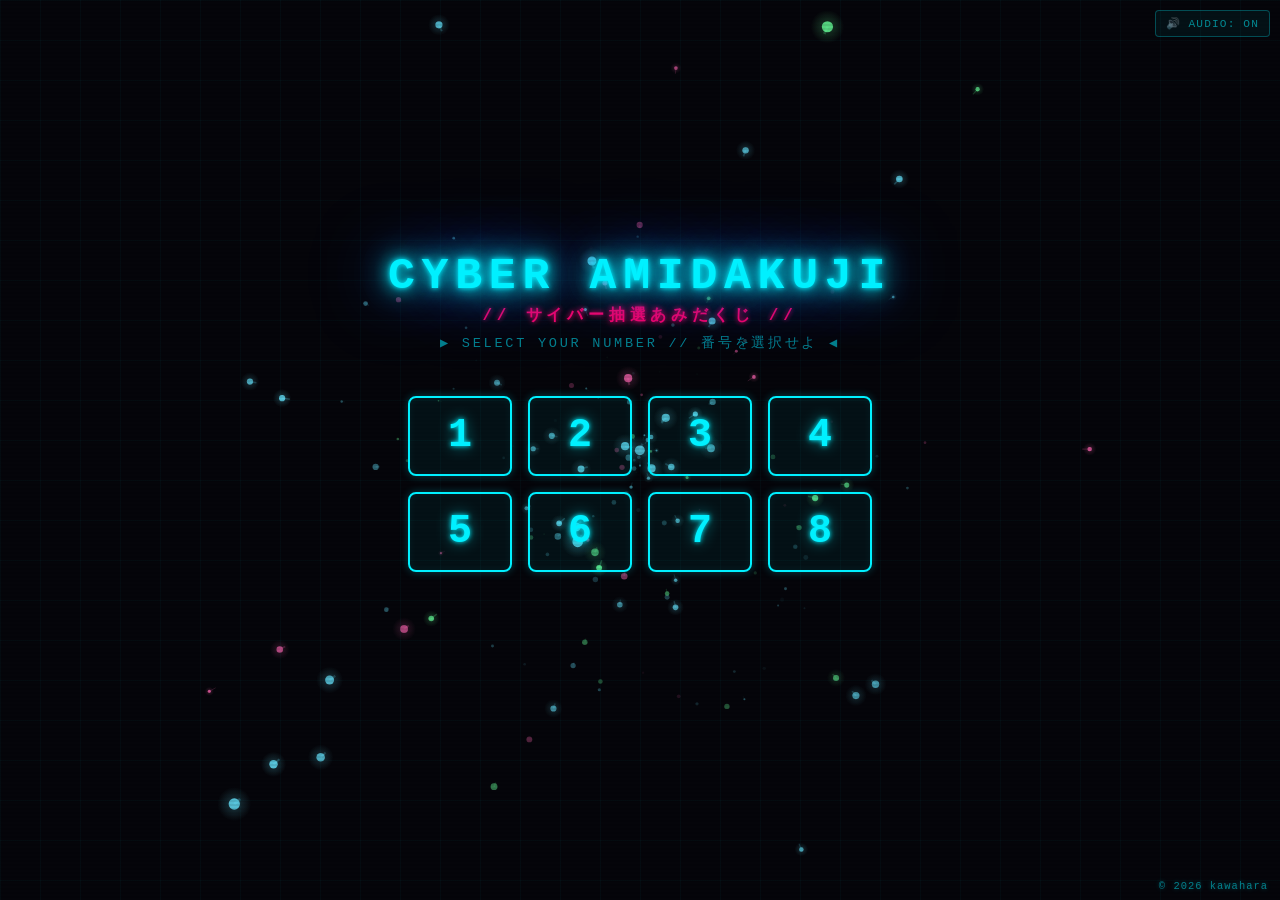
<file: Draw lots/index.html>
<!DOCTYPE html>
<html lang="ja">
<head>
    <meta charset="UTF-8">
    <meta name="viewport" content="width=device-width, initial-scale=1.0, maximum-scale=1.0, user-scalable=no">
    <title>CYBER AMIDAKUJI // サイバー抽選あみだくじ</title>
    <meta name="description" content="サイバーパンク・一斉抽選あみだくじ - 8人で掃除場所を決めるネオンハッキング体験">
    <style>
        /* ===== RESET & BASE ===== */
        *, *::before, *::after {
            margin: 0;
            padding: 0;
            box-sizing: border-box;
        }
        html, body {
            width: 100%;
            height: 100%;
            overflow: hidden;
            background: #05050a;
            color: #e0e0e0;
            font-family: 'Consolas', 'Monaco', 'Courier New', 'SF Mono', monospace;
            touch-action: manipulation;
            -webkit-user-select: none;
            user-select: none;
            -webkit-tap-highlight-color: transparent;
        }

        /* ===== CANVAS LAYERS ===== */
        #particleCanvas {
            position: fixed;
            top: 0; left: 0;
            width: 100%; height: 100%;
            z-index: 0;
        }
        #amidaCanvas {
            position: fixed;
            top: 0; left: 0;
            width: 100%; height: 100%;
            z-index: 5;
            display: none;
        }

        /* ===== SCANLINES OVERLAY ===== */
        .scanlines {
            position: fixed;
            top: 0; left: 0;
            width: 100%; height: 100%;
            z-index: 1;
            pointer-events: none;
            background: repeating-linear-gradient(
                0deg,
                transparent,
                transparent 2px,
                rgba(0, 0, 0, 0.08) 2px,
                rgba(0, 0, 0, 0.08) 4px
            );
        }

        /* ===== GRID OVERLAY ===== */
        .grid-overlay {
            position: fixed;
            top: 0; left: 0;
            width: 100%; height: 100%;
            z-index: 0;
            pointer-events: none;
            background-image:
                linear-gradient(rgba(0, 240, 255, 0.03) 1px, transparent 1px),
                linear-gradient(90deg, rgba(0, 240, 255, 0.03) 1px, transparent 1px);
            background-size: 40px 40px;
        }

        /* ===== MAIN APP ===== */
        #app {
            position: relative;
            z-index: 10;
            width: 100%;
            height: 100%;
            display: flex;
            flex-direction: column;
            align-items: center;
            justify-content: center;
        }

        /* ===== NEON TEXT UTILITIES ===== */
        .neon-cyan {
            color: #00f0ff;
            text-shadow:
                0 0 5px #00f0ff,
                0 0 10px #00f0ff,
                0 0 20px #00f0ff,
                0 0 40px #0088ff;
        }
        .neon-pink {
            color: #ff0066;
            text-shadow:
                0 0 5px #ff0066,
                0 0 10px #ff0066,
                0 0 20px #ff0066,
                0 0 40px #ff0044;
        }
        .neon-green {
            color: #00ff41;
            text-shadow:
                0 0 5px #00ff41,
                0 0 10px #00ff41,
                0 0 20px #00ff41,
                0 0 40px #00cc33;
        }

        /* ===== TITLE ===== */
        .cyber-title {
            text-align: center;
            margin-bottom: 8px;
            animation: titlePulse 3s ease-in-out infinite;
        }
        .cyber-title .main-title {
            display: block;
            font-size: clamp(1.4rem, 5vw, 2.8rem);
            font-weight: 900;
            letter-spacing: 0.15em;
            color: #00f0ff;
            text-shadow:
                0 0 5px #00f0ff,
                0 0 15px #00f0ff,
                0 0 30px #00f0ff,
                0 0 60px #0088ff,
                0 0 80px #0044cc;
            position: relative;
        }
        .cyber-title .subtitle {
            display: block;
            font-size: clamp(0.6rem, 2.5vw, 1rem);
            color: #ff0066;
            letter-spacing: 0.3em;
            margin-top: 4px;
            text-shadow:
                0 0 5px #ff0066,
                0 0 15px #ff006688;
        }
        @keyframes titlePulse {
            0%, 100% { opacity: 1; }
            50% { opacity: 0.85; }
        }

        /* ===== GLITCH EFFECT ===== */
        .glitch {
            position: relative;
            display: inline-block;
        }
        .glitch::before, .glitch::after {
            content: attr(data-text);
            position: absolute;
            top: 0; left: 0;
            width: 100%; height: 100%;
            opacity: 0;
        }
        .glitch::before {
            color: #ff0066;
            z-index: -1;
            animation: glitch1 3s infinite;
        }
        .glitch::after {
            color: #00f0ff;
            z-index: -2;
            animation: glitch2 3s infinite;
        }
        @keyframes glitch1 {
            0%, 92%, 100% { opacity: 0; transform: translate(0); }
            93% { opacity: 0.8; transform: translate(2px, -1px); }
            94% { opacity: 0; }
            96% { opacity: 0.6; transform: translate(-2px, 1px); }
            97% { opacity: 0; }
        }
        @keyframes glitch2 {
            0%, 90%, 100% { opacity: 0; transform: translate(0); }
            91% { opacity: 0.6; transform: translate(-2px, 1px); }
            92% { opacity: 0; }
            95% { opacity: 0.8; transform: translate(2px, -2px); }
            96% { opacity: 0; }
        }

        /* ===== INSTRUCTION TEXT ===== */
        .instruction {
            font-size: clamp(0.55rem, 2.2vw, 0.85rem);
            color: #00f0ff88;
            letter-spacing: 0.2em;
            margin-bottom: 16px;
            text-align: center;
            animation: blink 2s ease-in-out infinite;
        }
        @keyframes blink {
            0%, 100% { opacity: 1; }
            50% { opacity: 0.4; }
        }

        /* ===== LOCK COUNTER ===== */
        .lock-counter {
            font-size: clamp(0.6rem, 2vw, 0.8rem);
            color: #ff006688;
            letter-spacing: 0.15em;
            margin-bottom: 12px;
            text-align: center;
            min-height: 1.2em;
        }
        .lock-counter .count {
            color: #ff0066;
            text-shadow: 0 0 8px #ff0066;
            font-weight: bold;
        }

        /* ===== NUMBER GRID ===== */
        .number-grid {
            display: grid;
            grid-template-columns: repeat(2, 1fr);
            gap: 12px;
            padding: 0 20px;
            max-width: 360px;
            width: 100%;
        }
        @media (min-width: 600px) {
            .number-grid {
                grid-template-columns: repeat(4, 1fr);
                max-width: 560px;
                gap: 16px;
            }
        }

        /* ===== NUMBER BUTTONS ===== */
        .num-btn {
            position: relative;
            width: 100%;
            aspect-ratio: 1.3;
            border: 2px solid #00f0ff;
            background: rgba(0, 240, 255, 0.05);
            border-radius: 8px;
            cursor: pointer;
            display: flex;
            flex-direction: column;
            align-items: center;
            justify-content: center;
            font-family: inherit;
            font-size: clamp(1.8rem, 6vw, 2.5rem);
            font-weight: 900;
            color: #00f0ff;
            text-shadow:
                0 0 5px #00f0ff,
                0 0 15px #00f0ff88;
            box-shadow:
                0 0 8px #00f0ff44,
                inset 0 0 8px #00f0ff11;
            transition: all 0.3s ease;
            overflow: hidden;
        }
        .num-btn::before {
            content: '';
            position: absolute;
            top: -2px; left: -2px;
            right: -2px; bottom: -2px;
            border-radius: 10px;
            background: linear-gradient(45deg, #00f0ff22, transparent, #00f0ff22);
            z-index: -1;
            opacity: 0;
            transition: opacity 0.3s;
        }
        .num-btn:hover:not(.locked) {
            background: rgba(0, 240, 255, 0.12);
            box-shadow:
                0 0 15px #00f0ff66,
                inset 0 0 15px #00f0ff22;
            transform: scale(1.05);
        }
        .num-btn:hover:not(.locked)::before {
            opacity: 1;
        }
        .num-btn:active:not(.locked) {
            transform: scale(0.95);
        }

        /* Locked state */
        .num-btn.locked {
            border-color: #ff0066;
            background: rgba(255, 0, 102, 0.1);
            color: #ff0066;
            text-shadow:
                0 0 5px #ff0066,
                0 0 15px #ff006688;
            box-shadow:
                0 0 10px #ff006644,
                inset 0 0 10px #ff006622;
            cursor: default;
            animation: lockedPulse 2s ease-in-out infinite;
        }
        .num-btn.locked .btn-number {
            font-size: clamp(1rem, 3.5vw, 1.4rem);
        }
        .num-btn.locked .btn-lock {
            display: block;
        }
        .num-btn .btn-lock {
            display: none;
            font-size: clamp(0.5rem, 1.8vw, 0.65rem);
            letter-spacing: 0.2em;
            margin-top: 2px;
        }
        @keyframes lockedPulse {
            0%, 100% { box-shadow: 0 0 10px #ff006644, inset 0 0 10px #ff006622; }
            50% { box-shadow: 0 0 20px #ff006666, inset 0 0 20px #ff006633; }
        }

        /* Ripple effect */
        .ripple {
            position: absolute;
            border-radius: 50%;
            background: rgba(255, 0, 102, 0.4);
            transform: scale(0);
            animation: rippleAnim 0.6s ease-out;
            pointer-events: none;
        }
        @keyframes rippleAnim {
            to { transform: scale(4); opacity: 0; }
        }

        /* Shake animation */
        @keyframes shake {
            0%, 100% { transform: translateX(0); }
            20% { transform: translateX(-4px); }
            40% { transform: translateX(4px); }
            60% { transform: translateX(-3px); }
            80% { transform: translateX(3px); }
        }
        .shake {
            animation: shake 0.4s ease;
        }

        /* ===== EXECUTE BUTTON ===== */
        #executeContainer {
            margin-top: 20px;
            text-align: center;
            opacity: 0;
            transform: translateY(20px);
            transition: all 0.6s cubic-bezier(0.34, 1.56, 0.64, 1);
            pointer-events: none;
        }
        #executeContainer.visible {
            opacity: 1;
            transform: translateY(0);
            pointer-events: all;
        }
        #executeBtn {
            font-family: inherit;
            font-size: clamp(0.9rem, 3.5vw, 1.3rem);
            font-weight: 900;
            letter-spacing: 0.15em;
            padding: 14px 32px;
            border: 2px solid #ff0066;
            background: linear-gradient(135deg, rgba(255, 0, 102, 0.15), rgba(255, 0, 102, 0.05));
            color: #ff0066;
            border-radius: 8px;
            cursor: pointer;
            text-shadow:
                0 0 5px #ff0066,
                0 0 15px #ff006688;
            box-shadow:
                0 0 15px #ff006644,
                0 0 30px #ff006622,
                inset 0 0 15px #ff006611;
            animation: executePulse 1.5s ease-in-out infinite;
            transition: all 0.2s;
            position: relative;
            overflow: hidden;
        }
        #executeBtn::after {
            content: '';
            position: absolute;
            top: -50%; left: -50%;
            width: 200%; height: 200%;
            background: linear-gradient(
                45deg,
                transparent 30%,
                rgba(255, 0, 102, 0.1) 50%,
                transparent 70%
            );
            animation: shimmer 2s infinite;
        }
        @keyframes shimmer {
            0% { transform: translateX(-100%) rotate(45deg); }
            100% { transform: translateX(100%) rotate(45deg); }
        }
        @keyframes executePulse {
            0%, 100% {
                box-shadow:
                    0 0 15px #ff006644,
                    0 0 30px #ff006622,
                    inset 0 0 15px #ff006611;
            }
            50% {
                box-shadow:
                    0 0 25px #ff006688,
                    0 0 50px #ff006644,
                    inset 0 0 25px #ff006622;
            }
        }
        #executeBtn:active {
            transform: scale(0.95);
        }

        /* ===== RESULT PHASE ===== */
        #resultPhase {
            display: none;
            flex-direction: column;
            align-items: center;
            padding: 20px;
            width: 100%;
            max-width: 500px;
            max-height: 100vh;
            overflow-y: auto;
        }
        .result-title {
            font-size: clamp(1.2rem, 4vw, 2rem);
            font-weight: 900;
            letter-spacing: 0.2em;
            margin-bottom: 6px;
        }
        .result-subtitle {
            font-size: clamp(0.55rem, 2vw, 0.75rem);
            color: #ff006688;
            letter-spacing: 0.3em;
            margin-bottom: 20px;
        }

        /* Result Group */
        .result-group {
            width: 100%;
            margin-bottom: 16px;
            border: 1px solid;
            border-radius: 8px;
            padding: 12px 16px;
            opacity: 0;
            transform: translateY(15px) scale(0.95);
            transition: all 0.5s cubic-bezier(0.34, 1.56, 0.64, 1);
        }
        .result-group.visible {
            opacity: 1;
            transform: translateY(0) scale(1);
        }
        .result-group.classroom {
            border-color: #00ff4166;
            background: rgba(0, 255, 65, 0.05);
            box-shadow: 0 0 15px #00ff4122, inset 0 0 15px #00ff4108;
        }
        .result-group.corridor {
            border-color: #00f0ff66;
            background: rgba(0, 240, 255, 0.05);
            box-shadow: 0 0 15px #00f0ff22, inset 0 0 15px #00f0ff08;
        }
        .result-group.restroom {
            border-color: #ff006666;
            background: rgba(255, 0, 102, 0.05);
            box-shadow: 0 0 15px #ff006622, inset 0 0 15px #ff006608;
        }

        .result-group-header {
            display: flex;
            align-items: center;
            gap: 10px;
            margin-bottom: 8px;
        }
        .result-group-icon {
            font-size: 1.4rem;
        }
        .result-group-name {
            font-size: clamp(0.8rem, 3vw, 1.1rem);
            font-weight: 900;
            letter-spacing: 0.15em;
        }
        .result-group-name-jp {
            font-size: clamp(0.6rem, 2vw, 0.75rem);
            opacity: 0.7;
            margin-left: 6px;
            letter-spacing: 0.1em;
        }
        .result-members {
            display: flex;
            gap: 8px;
            flex-wrap: wrap;
        }
        .result-member {
            display: flex;
            align-items: center;
            justify-content: center;
            width: 42px;
            height: 42px;
            border: 2px solid;
            border-radius: 6px;
            font-size: 1.3rem;
            font-weight: 900;
        }
        .classroom .result-member {
            border-color: #00ff41;
            color: #00ff41;
            text-shadow: 0 0 8px #00ff41;
            box-shadow: 0 0 8px #00ff4133;
        }
        .corridor .result-member {
            border-color: #00f0ff;
            color: #00f0ff;
            text-shadow: 0 0 8px #00f0ff;
            box-shadow: 0 0 8px #00f0ff33;
        }
        .restroom .result-member {
            border-color: #ff0066;
            color: #ff0066;
            text-shadow: 0 0 8px #ff0066;
            box-shadow: 0 0 8px #ff006633;
        }

        /* ===== RESET BUTTON ===== */
        #resetBtn {
            font-family: inherit;
            font-size: clamp(0.75rem, 2.5vw, 0.95rem);
            font-weight: 700;
            letter-spacing: 0.2em;
            padding: 12px 28px;
            margin-top: 16px;
            border: 1px solid #00f0ff66;
            background: rgba(0, 240, 255, 0.05);
            color: #00f0ff;
            border-radius: 6px;
            cursor: pointer;
            text-shadow: 0 0 5px #00f0ff88;
            transition: all 0.3s;
        }
        #resetBtn:hover {
            background: rgba(0, 240, 255, 0.15);
            box-shadow: 0 0 15px #00f0ff44;
        }
        #resetBtn:active {
            transform: scale(0.95);
        }

        /* ===== SELECTION PHASE ===== */
        #selectionPhase {
            display: flex;
            flex-direction: column;
            align-items: center;
            transition: opacity 0.5s;
        }

        /* ===== LOADING OVERLAY ===== */
        #loadingOverlay {
            display: none;
            position: fixed;
            top: 0; left: 0;
            width: 100%; height: 100%;
            z-index: 50;
            background: rgba(5, 5, 10, 0.9);
            flex-direction: column;
            align-items: center;
            justify-content: center;
        }
        .loading-text {
            font-size: clamp(1rem, 4vw, 1.6rem);
            font-weight: 900;
            letter-spacing: 0.3em;
            animation: loadingFlicker 0.1s infinite;
        }
        @keyframes loadingFlicker {
            0%, 100% { opacity: 1; }
            50% { opacity: 0.7; }
        }
        .loading-bar {
            width: 200px;
            height: 3px;
            background: #00f0ff22;
            margin-top: 16px;
            border-radius: 2px;
            overflow: hidden;
        }
        .loading-bar-fill {
            width: 0%;
            height: 100%;
            background: linear-gradient(90deg, #00f0ff, #ff0066);
            box-shadow: 0 0 10px #00f0ff;
            transition: width 0.1s;
        }

        /* ===== AUDIO TOGGLE ===== */
        #audioToggle {
            position: fixed;
            top: 10px;
            right: 10px;
            z-index: 100;
            font-family: inherit;
            font-size: 0.7rem;
            padding: 6px 10px;
            border: 1px solid #00f0ff44;
            background: rgba(0, 240, 255, 0.05);
            color: #00f0ff88;
            border-radius: 4px;
            cursor: pointer;
            letter-spacing: 0.1em;
        }
        #audioToggle:hover {
            background: rgba(0, 240, 255, 0.15);
        }

        /* ===== FLASH EFFECT ===== */
        .screen-flash {
            position: fixed;
            top: 0; left: 0;
            width: 100%; height: 100%;
            z-index: 200;
            pointer-events: none;
            animation: flash 0.5s ease-out forwards;
        }
        @keyframes flash {
            0% { background: rgba(0, 240, 255, 0.4); }
            100% { background: transparent; }
        }

        /* ===== COPYRIGHT ===== */
        .copyright {
            position: fixed;
            bottom: 8px;
            right: 12px;
            z-index: 100;
            font-family: inherit;
            font-size: 0.65rem;
            color: rgba(0, 240, 255, 0.5);
            letter-spacing: 0.1em;
            pointer-events: none;
            text-shadow: 0 0 5px rgba(0, 240, 255, 0.3);
        }

        /* ===== SCROLLBAR ===== */
        ::-webkit-scrollbar { width: 4px; }
        ::-webkit-scrollbar-track { background: #05050a; }
        ::-webkit-scrollbar-thumb { background: #00f0ff44; border-radius: 2px; }
    </style>
</head>
<body>
    <!-- Background Particle Canvas -->
    <canvas id="particleCanvas"></canvas>

    <!-- Amidakuji Animation Canvas -->
    <canvas id="amidaCanvas"></canvas>

    <!-- Visual Overlays -->
    <div class="scanlines"></div>
    <div class="grid-overlay"></div>

    <!-- Audio Toggle -->
    <button id="audioToggle" onclick="app.toggleAudio()">🔊 AUDIO: ON</button>

    <!-- Main App -->
    <div id="app">
        <!-- Phase 1: Number Selection -->
        <div id="selectionPhase">
            <h1 class="cyber-title">
                <span class="main-title">
                    <span class="glitch" data-text="CYBER AMIDAKUJI">CYBER AMIDAKUJI</span>
                </span>
                <span class="subtitle">// サイバー抽選あみだくじ //</span>
            </h1>
            <p class="instruction">▶ SELECT YOUR NUMBER // 番号を選択せよ ◀</p>
            <div class="lock-counter" id="lockCounter"></div>
            <div class="number-grid" id="numberGrid"></div>
            <div id="executeContainer">
                <button id="executeBtn" onclick="app.executeHacking()">
                    ⚡ EXECUTE HACKING ⚡
                </button>
            </div>
        </div>

        <!-- Phase 3: Results -->
        <div id="resultPhase">
            <div class="result-title neon-cyan">
                <span class="glitch" data-text="HACK COMPLETE">HACK COMPLETE</span>
            </div>
            <div class="result-subtitle">// ASSIGNMENT TERMINAL // 配置決定 //</div>
            <div id="resultGroups"></div>
            <button id="resetBtn" onclick="app.reset()">↻ SYSTEM REBOOT</button>
        </div>
    </div>

    <!-- Copyright -->
    <div class="copyright">&copy; 2026 kawahara</div>

    <!-- Loading Overlay -->
    <div id="loadingOverlay">
        <div class="loading-text neon-pink">HACKING...</div>
        <div class="loading-bar">
            <div class="loading-bar-fill" id="loadingBarFill"></div>
        </div>
    </div>

    <script>
    // ============================================================
    //  CYBER AUDIO ENGINE  -  Web Audio API
    // ============================================================
    class CyberAudio {
        constructor() {
            this.ctx = null;
            this.initialized = false;
            this.enabled = true;
            this.bgmNodes = null;
        }

        init() {
            if (this.initialized) {
                if (this.ctx.state === 'suspended') this.ctx.resume();
                return;
            }
            try {
                this.ctx = new (window.AudioContext || window.webkitAudioContext)();
                this.masterGain = this.ctx.createGain();
                this.masterGain.gain.setValueAtTime(1, this.ctx.currentTime);
                this.masterGain.connect(this.ctx.destination);
                this.initialized = true;
            } catch (e) {
                console.warn('Web Audio API not supported');
            }
        }

        setEnabled(v) {
            this.enabled = v;
            if (this.masterGain) {
                this.masterGain.gain.setValueAtTime(v ? 1 : 0, this.ctx.currentTime);
            }
        }

        // Tap sound: quick electronic blip
        playTap() {
            if (!this.initialized) return;
            const now = this.ctx.currentTime;
            const osc = this.ctx.createOscillator();
            const gain = this.ctx.createGain();
            osc.connect(gain);
            gain.connect(this.masterGain);
            osc.type = 'sine';
            osc.frequency.setValueAtTime(1200, now);
            osc.frequency.exponentialRampToValueAtTime(600, now + 0.08);
            gain.gain.setValueAtTime(0.25, now);
            gain.gain.exponentialRampToValueAtTime(0.001, now + 0.1);
            osc.start(now);
            osc.stop(now + 0.1);
        }

        // Lock sound: deeper confirmation tone
        playLock() {
            if (!this.initialized) return;
            const now = this.ctx.currentTime;
            // Main tone
            const osc = this.ctx.createOscillator();
            const gain = this.ctx.createGain();
            osc.connect(gain);
            gain.connect(this.masterGain);
            osc.type = 'square';
            osc.frequency.setValueAtTime(330, now);
            osc.frequency.exponentialRampToValueAtTime(165, now + 0.15);
            gain.gain.setValueAtTime(0.15, now);
            gain.gain.exponentialRampToValueAtTime(0.001, now + 0.25);
            osc.start(now);
            osc.stop(now + 0.25);
            // Sub
            const osc2 = this.ctx.createOscillator();
            const gain2 = this.ctx.createGain();
            osc2.connect(gain2);
            gain2.connect(this.masterGain);
            osc2.type = 'sine';
            osc2.frequency.setValueAtTime(110, now);
            gain2.gain.setValueAtTime(0.2, now);
            gain2.gain.exponentialRampToValueAtTime(0.001, now + 0.3);
            osc2.start(now);
            osc2.stop(now + 0.3);
        }

        // Execute: rising sweep → bass impact → noise burst
        playExecute() {
            if (!this.initialized) return;
            const now = this.ctx.currentTime;

            // Rising sweep
            const sweep = this.ctx.createOscillator();
            const sweepGain = this.ctx.createGain();
            sweep.connect(sweepGain);
            sweepGain.connect(this.masterGain);
            sweep.type = 'sawtooth';
            sweep.frequency.setValueAtTime(80, now);
            sweep.frequency.exponentialRampToValueAtTime(2500, now + 0.8);
            sweepGain.gain.setValueAtTime(0.12, now);
            sweepGain.gain.exponentialRampToValueAtTime(0.001, now + 1);
            sweep.start(now);
            sweep.stop(now + 1);

            // Bass impact
            const impact = this.ctx.createOscillator();
            const impactGain = this.ctx.createGain();
            impact.connect(impactGain);
            impactGain.connect(this.masterGain);
            impact.type = 'sine';
            impact.frequency.setValueAtTime(60, now + 0.8);
            impact.frequency.exponentialRampToValueAtTime(30, now + 1.8);
            impactGain.gain.setValueAtTime(0.001, now);
            impactGain.gain.setValueAtTime(0.35, now + 0.8);
            impactGain.gain.exponentialRampToValueAtTime(0.001, now + 2);
            impact.start(now + 0.8);
            impact.stop(now + 2);

            // Noise burst
            const bufferSize = Math.floor(this.ctx.sampleRate * 0.4);
            const buffer = this.ctx.createBuffer(1, bufferSize, this.ctx.sampleRate);
            const data = buffer.getChannelData(0);
            for (let i = 0; i < bufferSize; i++) data[i] = Math.random() * 2 - 1;
            const noise = this.ctx.createBufferSource();
            const noiseGain = this.ctx.createGain();
            const noiseFilter = this.ctx.createBiquadFilter();
            noise.buffer = buffer;
            noise.connect(noiseFilter);
            noiseFilter.connect(noiseGain);
            noiseGain.connect(this.masterGain);
            noiseFilter.type = 'bandpass';
            noiseFilter.frequency.setValueAtTime(3000, now + 0.8);
            noiseFilter.frequency.exponentialRampToValueAtTime(80, now + 1.5);
            noiseFilter.Q.setValueAtTime(2, now + 0.8);
            noiseGain.gain.setValueAtTime(0.001, now);
            noiseGain.gain.setValueAtTime(0.25, now + 0.8);
            noiseGain.gain.exponentialRampToValueAtTime(0.001, now + 1.6);
            noise.start(now + 0.8);
            noise.stop(now + 1.6);
        }

        // BGM: dark ambient bass drone
        startBGM() {
            if (!this.initialized || this.bgmNodes) return;
            const now = this.ctx.currentTime;

            const osc1 = this.ctx.createOscillator();
            const osc2 = this.ctx.createOscillator();
            const bgmGain = this.ctx.createGain();
            const filter = this.ctx.createBiquadFilter();

            osc1.connect(filter);
            osc2.connect(filter);
            filter.connect(bgmGain);
            bgmGain.connect(this.masterGain);

            osc1.type = 'sawtooth';
            osc1.frequency.setValueAtTime(45, now);
            osc2.type = 'sawtooth';
            osc2.frequency.setValueAtTime(45.3, now);

            filter.type = 'lowpass';
            filter.frequency.setValueAtTime(150, now);
            filter.Q.setValueAtTime(8, now);

            const lfo = this.ctx.createOscillator();
            const lfoGain = this.ctx.createGain();
            lfo.connect(lfoGain);
            lfoGain.connect(filter.frequency);
            lfo.type = 'sine';
            lfo.frequency.setValueAtTime(0.08, now);
            lfoGain.gain.setValueAtTime(80, now);

            bgmGain.gain.setValueAtTime(0, now);
            bgmGain.gain.linearRampToValueAtTime(0.05, now + 2);

            osc1.start(now);
            osc2.start(now);
            lfo.start(now);

            this.bgmNodes = { osc1, osc2, lfo, bgmGain };
        }

        stopBGM() {
            if (!this.bgmNodes) return;
            const now = this.ctx.currentTime;
            this.bgmNodes.bgmGain.gain.linearRampToValueAtTime(0.001, now + 1);
            const nodes = this.bgmNodes;
            this.bgmNodes = null;
            setTimeout(() => {
                try { nodes.osc1.stop(); } catch(e) {}
                try { nodes.osc2.stop(); } catch(e) {}
                try { nodes.lfo.stop(); } catch(e) {}
            }, 1100);
        }

        // Trace animation sound
        playTraceStart() {
            if (!this.initialized) return;
            const now = this.ctx.currentTime;
            const osc = this.ctx.createOscillator();
            const gain = this.ctx.createGain();
            const filter = this.ctx.createBiquadFilter();
            osc.connect(filter);
            filter.connect(gain);
            gain.connect(this.masterGain);
            osc.type = 'sawtooth';
            osc.frequency.setValueAtTime(200, now);
            osc.frequency.linearRampToValueAtTime(800, now + 3);
            filter.type = 'bandpass';
            filter.frequency.setValueAtTime(400, now);
            filter.frequency.linearRampToValueAtTime(1200, now + 3);
            filter.Q.setValueAtTime(5, now);
            gain.gain.setValueAtTime(0.08, now);
            gain.gain.setValueAtTime(0.08, now + 2.5);
            gain.gain.exponentialRampToValueAtTime(0.001, now + 3.5);
            osc.start(now);
            osc.stop(now + 3.5);
        }

        // Reveal sound: bright ascending chord
        playReveal() {
            if (!this.initialized) return;
            const now = this.ctx.currentTime;
            const freqs = [523.25, 659.25, 783.99, 1046.5]; // C5 chord
            freqs.forEach((freq, i) => {
                const osc = this.ctx.createOscillator();
                const gain = this.ctx.createGain();
                osc.connect(gain);
                gain.connect(this.masterGain);
                osc.type = 'sine';
                osc.frequency.setValueAtTime(freq, now);
                gain.gain.setValueAtTime(0, now);
                gain.gain.linearRampToValueAtTime(0.12, now + 0.02 + i * 0.06);
                gain.gain.exponentialRampToValueAtTime(0.001, now + 1.5);
                osc.start(now + i * 0.06);
                osc.stop(now + 1.5);
            });
        }

        // Individual result reveal
        playResultPing(index) {
            if (!this.initialized) return;
            const now = this.ctx.currentTime;
            const freq = 600 + index * 100;
            const osc = this.ctx.createOscillator();
            const gain = this.ctx.createGain();
            osc.connect(gain);
            gain.connect(this.masterGain);
            osc.type = 'triangle';
            osc.frequency.setValueAtTime(freq, now);
            gain.gain.setValueAtTime(0.18, now);
            gain.gain.exponentialRampToValueAtTime(0.001, now + 0.3);
            osc.start(now);
            osc.stop(now + 0.3);
        }
    }

    // ============================================================
    //  PARTICLE SYSTEM  -  Depth / Antigravity Effect
    // ============================================================
    class ParticleSystem {
        constructor(canvas) {
            this.canvas = canvas;
            this.ctx = canvas.getContext('2d');
            this.particles = [];
            this.maxParticles = 180;
            this.perspective = 500;
            this.maxZ = 800;
            this.speed = 2;
            this.running = true;
            this.resize();
            this.init();
            window.addEventListener('resize', () => this.resize());
        }

        resize() {
            const dpr = window.devicePixelRatio || 1;
            this.canvas.width = window.innerWidth * dpr;
            this.canvas.height = window.innerHeight * dpr;
            this.canvas.style.width = window.innerWidth + 'px';
            this.canvas.style.height = window.innerHeight + 'px';
            this.ctx.setTransform(dpr, 0, 0, dpr, 0, 0);
            this.w = window.innerWidth;
            this.h = window.innerHeight;
            this.cx = this.w / 2;
            this.cy = this.h / 2;
        }

        init() {
            this.particles = [];
            for (let i = 0; i < this.maxParticles; i++) {
                this.particles.push(this.createParticle(true));
            }
        }

        createParticle(randomZ) {
            const angle = Math.random() * Math.PI * 2;
            const radius = Math.random() * Math.max(this.w, this.h) * 0.5;
            return {
                x: this.cx + Math.cos(angle) * radius,
                y: this.cy + Math.sin(angle) * radius,
                z: randomZ ? Math.random() * this.maxZ : this.maxZ,
                baseX: this.cx + Math.cos(angle) * radius,
                baseY: this.cy + Math.sin(angle) * radius,
                hue: Math.random() < 0.6 ? 190 : (Math.random() < 0.5 ? 330 : 140),
                size: Math.random() * 1.5 + 0.5,
            };
        }

        update() {
            for (let i = 0; i < this.particles.length; i++) {
                const p = this.particles[i];
                p.z -= this.speed * (1 + (1 - p.z / this.maxZ) * 2);
                if (p.z <= 1) {
                    this.particles[i] = this.createParticle(false);
                }
            }
        }

        draw() {
            const ctx = this.ctx;
            ctx.clearRect(0, 0, this.w, this.h);

            // Sort by z (far first)
            this.particles.sort((a, b) => b.z - a.z);

            for (const p of this.particles) {
                const scale = this.perspective / (this.perspective + p.z);
                const screenX = this.cx + (p.baseX - this.cx) * scale;
                const screenY = this.cy + (p.baseY - this.cy) * scale;
                const depth = 1 - p.z / this.maxZ;
                const size = p.size * scale * 3;
                const alpha = depth * 0.8;

                if (size < 0.2 || alpha < 0.02) continue;

                ctx.beginPath();
                ctx.arc(screenX, screenY, size, 0, Math.PI * 2);
                ctx.fillStyle = `hsla(${p.hue}, 100%, 70%, ${alpha})`;
                ctx.fill();

                // Glow for nearby particles
                if (depth > 0.6) {
                    ctx.beginPath();
                    ctx.arc(screenX, screenY, size * 3, 0, Math.PI * 2);
                    const grad = ctx.createRadialGradient(screenX, screenY, 0, screenX, screenY, size * 3);
                    grad.addColorStop(0, `hsla(${p.hue}, 100%, 70%, ${alpha * 0.3})`);
                    grad.addColorStop(1, `hsla(${p.hue}, 100%, 70%, 0)`);
                    ctx.fillStyle = grad;
                    ctx.fill();
                }

                // Speed trail for fast particles
                if (depth > 0.4) {
                    const trailLen = depth * 8;
                    const dx = screenX - this.cx;
                    const dy = screenY - this.cy;
                    const dist = Math.sqrt(dx * dx + dy * dy) || 1;
                    const tx = screenX - (dx / dist) * trailLen;
                    const ty = screenY - (dy / dist) * trailLen;
                    ctx.beginPath();
                    ctx.moveTo(screenX, screenY);
                    ctx.lineTo(tx, ty);
                    ctx.strokeStyle = `hsla(${p.hue}, 100%, 70%, ${alpha * 0.3})`;
                    ctx.lineWidth = size * 0.5;
                    ctx.stroke();
                }
            }
        }

        animate() {
            if (!this.running) return;
            this.update();
            this.draw();
            requestAnimationFrame(() => this.animate());
        }

        setSpeed(s) { this.speed = s; }
    }

    // ============================================================
    //  AMIDAKUJI ENGINE
    // ============================================================
    class AmidakujiEngine {
        constructor(canvas) {
            this.canvas = canvas;
            this.ctx = canvas.getContext('2d');
            this.numLines = 8;
            this.numLevels = 16;
            this.bridges = [];
            this.paths = [];
            this.endPositions = [];
            this.results = [];
            this.resultLabels = [];
        }

        resize() {
            const dpr = window.devicePixelRatio || 1;
            this.canvas.width = window.innerWidth * dpr;
            this.canvas.height = window.innerHeight * dpr;
            this.canvas.style.width = window.innerWidth + 'px';
            this.canvas.style.height = window.innerHeight + 'px';
            this.ctx.setTransform(dpr, 0, 0, dpr, 0, 0);
            this.w = window.innerWidth;
            this.h = window.innerHeight;

            // Layout calculations
            const margin = Math.max(30, this.w * 0.06);
            this.topY = 70;
            this.bottomY = this.h - 90;
            this.lineSpacing = (this.w - margin * 2) / (this.numLines - 1);
            this.startX = margin;
            this.levelHeight = (this.bottomY - this.topY) / (this.numLevels + 1);
        }

        getX(lineIndex) {
            return this.startX + lineIndex * this.lineSpacing;
        }

        getLevelY(level) {
            return this.topY + (level + 1) * this.levelHeight;
        }

        generate() {
            this.resize();

            // Generate bridges
            this.bridges = [];
            for (let level = 0; level < this.numLevels; level++) {
                const used = new Set();
                const indices = [...Array(7).keys()];
                // Shuffle for randomness
                for (let i = indices.length - 1; i > 0; i--) {
                    const j = Math.floor(Math.random() * (i + 1));
                    [indices[i], indices[j]] = [indices[j], indices[i]];
                }
                for (const i of indices) {
                    if (!used.has(i) && !used.has(i + 1) && Math.random() < 0.42) {
                        this.bridges.push({ level, left: i, right: i + 1 });
                        used.add(i);
                        used.add(i + 1);
                    }
                }
            }

            // Trace all paths
            this.paths = [];
            this.endPositions = [];
            for (let start = 0; start < this.numLines; start++) {
                const path = this.tracePath(start);
                this.paths.push(path.points);
                this.endPositions.push(path.endLine);
            }

            // Assign results to end positions
            // Shuffle the result array
            const resultPool = [
                'CLASSROOM', 'CLASSROOM', 'CLASSROOM',
                'CORRIDOR', 'CORRIDOR', 'CORRIDOR',
                'RESTROOM', 'RESTROOM'
            ];
            for (let i = resultPool.length - 1; i > 0; i--) {
                const j = Math.floor(Math.random() * (i + 1));
                [resultPool[i], resultPool[j]] = [resultPool[j], resultPool[i]];
            }

            // Map: player number -> result
            // resultLabels[endPosition] = resultPool item
            this.resultLabels = resultPool;
            // results[playerIndex] = result
            this.results = [];
            for (let i = 0; i < this.numLines; i++) {
                this.results.push(this.resultLabels[this.endPositions[i]]);
            }
        }

        tracePath(startLine) {
            let currentLine = startLine;
            const points = [{ x: this.getX(currentLine), y: this.topY }];

            for (let level = 0; level < this.numLevels; level++) {
                const levelY = this.getLevelY(level);
                const bridge = this.bridges.find(
                    b => b.level === level && (b.left === currentLine || b.right === currentLine)
                );

                if (bridge) {
                    // Move down to bridge level
                    points.push({ x: this.getX(currentLine), y: levelY });
                    // Move horizontally
                    const newLine = bridge.left === currentLine ? bridge.right : bridge.left;
                    points.push({ x: this.getX(newLine), y: levelY });
                    currentLine = newLine;
                }
            }

            // Move to bottom
            points.push({ x: this.getX(currentLine), y: this.bottomY });

            return { points, endLine: currentLine };
        }

        // Draw the static amidakuji structure (dim)
        drawStructure(alpha = 0.3) {
            const ctx = this.ctx;

            // Vertical lines
            for (let i = 0; i < this.numLines; i++) {
                const x = this.getX(i);
                ctx.beginPath();
                ctx.moveTo(x, this.topY);
                ctx.lineTo(x, this.bottomY);
                ctx.strokeStyle = `rgba(0, 240, 255, ${alpha * 0.5})`;
                ctx.lineWidth = 1.5;
                ctx.stroke();

                // Node dots at top and bottom
                this.drawNode(x, this.topY, `rgba(0, 240, 255, ${alpha})`, 4);
                this.drawNode(x, this.bottomY, `rgba(0, 240, 255, ${alpha})`, 4);
            }

            // Horizontal bridges
            for (const bridge of this.bridges) {
                const y = this.getLevelY(bridge.level);
                const x1 = this.getX(bridge.left);
                const x2 = this.getX(bridge.right);

                ctx.beginPath();
                ctx.moveTo(x1, y);
                ctx.lineTo(x2, y);
                ctx.strokeStyle = `rgba(255, 0, 102, ${alpha * 0.6})`;
                ctx.lineWidth = 1.5;
                ctx.stroke();

                // Junction dots
                this.drawNode(x1, y, `rgba(255, 0, 102, ${alpha * 0.8})`, 2.5);
                this.drawNode(x2, y, `rgba(255, 0, 102, ${alpha * 0.8})`, 2.5);
            }

            // Top labels (player numbers)
            ctx.font = 'bold ' + Math.max(14, Math.min(20, this.lineSpacing * 0.4)) + 'px Consolas, Monaco, monospace';
            ctx.textAlign = 'center';
            ctx.textBaseline = 'bottom';
            for (let i = 0; i < this.numLines; i++) {
                const x = this.getX(i);
                ctx.fillStyle = `rgba(0, 240, 255, ${Math.min(1, alpha * 2)})`;
                ctx.shadowColor = '#00f0ff';
                ctx.shadowBlur = 8;
                ctx.fillText(i + 1, x, this.topY - 8);
                ctx.shadowBlur = 0;
            }

            // Bottom labels (locations)
            const locInfo = {
                'CLASSROOM': { color: '#00ff41', jp: '教室' },
                'CORRIDOR': { color: '#00f0ff', jp: '廊下' },
                'RESTROOM': { color: '#ff0066', jp: '手洗い' }
            };

            ctx.font = 'bold ' + Math.max(8, Math.min(11, this.lineSpacing * 0.25)) + 'px Consolas, Monaco, monospace';
            ctx.textAlign = 'center';
            ctx.textBaseline = 'top';
            for (let i = 0; i < this.numLines; i++) {
                const x = this.getX(i);
                const loc = this.resultLabels[i];
                const info = locInfo[loc];
                ctx.fillStyle = info.color + (alpha < 1 ? '88' : 'ff');
                ctx.shadowColor = info.color;
                ctx.shadowBlur = alpha < 1 ? 4 : 10;
                ctx.fillText(info.jp, x, this.bottomY + 10);
                ctx.fillStyle = info.color + (alpha < 1 ? '66' : 'cc');
                ctx.font = 'bold ' + Math.max(6, Math.min(8, this.lineSpacing * 0.18)) + 'px Consolas, Monaco, monospace';
                ctx.fillText(loc, x, this.bottomY + 26);
                ctx.font = 'bold ' + Math.max(8, Math.min(11, this.lineSpacing * 0.25)) + 'px Consolas, Monaco, monospace';
                ctx.shadowBlur = 0;
            }
        }

        drawNode(x, y, color, radius) {
            const ctx = this.ctx;
            ctx.beginPath();
            ctx.arc(x, y, radius, 0, Math.PI * 2);
            ctx.fillStyle = color;
            ctx.fill();
        }

        // Calculate total path length
        pathLength(points) {
            let len = 0;
            for (let i = 1; i < points.length; i++) {
                const dx = points[i].x - points[i-1].x;
                const dy = points[i].y - points[i-1].y;
                len += Math.sqrt(dx * dx + dy * dy);
            }
            return len;
        }

        // Get point at distance along path
        getPointAtDistance(points, dist) {
            let traveled = 0;
            for (let i = 1; i < points.length; i++) {
                const dx = points[i].x - points[i-1].x;
                const dy = points[i].y - points[i-1].y;
                const segLen = Math.sqrt(dx * dx + dy * dy);
                if (traveled + segLen >= dist) {
                    const t = (dist - traveled) / segLen;
                    return {
                        x: points[i-1].x + dx * t,
                        y: points[i-1].y + dy * t
                    };
                }
                traveled += segLen;
            }
            return points[points.length - 1];
        }

        // Draw trace up to a given progress (0-1)
        drawTrace(pathIndex, progress, traceColor) {
            const ctx = this.ctx;
            const points = this.paths[pathIndex];
            const totalLen = this.pathLength(points);
            const currentLen = totalLen * progress;

            // Draw the traced path so far
            ctx.beginPath();
            ctx.moveTo(points[0].x, points[0].y);

            let traveled = 0;
            let lastPoint = points[0];
            for (let i = 1; i < points.length; i++) {
                const dx = points[i].x - points[i-1].x;
                const dy = points[i].y - points[i-1].y;
                const segLen = Math.sqrt(dx * dx + dy * dy);

                if (traveled + segLen <= currentLen) {
                    ctx.lineTo(points[i].x, points[i].y);
                    lastPoint = points[i];
                    traveled += segLen;
                } else {
                    const t = (currentLen - traveled) / segLen;
                    const x = points[i-1].x + dx * t;
                    const y = points[i-1].y + dy * t;
                    ctx.lineTo(x, y);
                    lastPoint = { x, y };
                    break;
                }
            }

            // Glow layer
            ctx.strokeStyle = traceColor;
            ctx.lineWidth = 5;
            ctx.shadowColor = traceColor;
            ctx.shadowBlur = 20;
            ctx.globalAlpha = 0.3;
            ctx.stroke();

            // Core layer
            ctx.beginPath();
            ctx.moveTo(points[0].x, points[0].y);
            traveled = 0;
            for (let i = 1; i < points.length; i++) {
                const dx = points[i].x - points[i-1].x;
                const dy = points[i].y - points[i-1].y;
                const segLen = Math.sqrt(dx * dx + dy * dy);
                if (traveled + segLen <= currentLen) {
                    ctx.lineTo(points[i].x, points[i].y);
                    traveled += segLen;
                } else {
                    const t = (currentLen - traveled) / segLen;
                    ctx.lineTo(points[i-1].x + dx * t, points[i-1].y + dy * t);
                    break;
                }
            }
            ctx.strokeStyle = '#ffffff';
            ctx.lineWidth = 2;
            ctx.shadowColor = traceColor;
            ctx.shadowBlur = 12;
            ctx.globalAlpha = 0.9;
            ctx.stroke();
            ctx.globalAlpha = 1;
            ctx.shadowBlur = 0;

            // Leading glow particle
            if (progress < 1) {
                ctx.beginPath();
                ctx.arc(lastPoint.x, lastPoint.y, 6, 0, Math.PI * 2);
                const grad = ctx.createRadialGradient(
                    lastPoint.x, lastPoint.y, 0,
                    lastPoint.x, lastPoint.y, 12
                );
                grad.addColorStop(0, '#ffffffee');
                grad.addColorStop(0.3, traceColor + 'cc');
                grad.addColorStop(1, traceColor + '00');
                ctx.fillStyle = grad;
                ctx.shadowColor = traceColor;
                ctx.shadowBlur = 25;
                ctx.fill();
                ctx.shadowBlur = 0;
            }
        }
    }

    // ============================================================
    //  TRACE COLORS (per player)
    // ============================================================
    const TRACE_COLORS = [
        '#00ffff', // 1: Cyan
        '#00ff88', // 2: Teal
        '#4488ff', // 3: Royal Blue
        '#aa44ff', // 4: Purple
        '#ff44ff', // 5: Magenta
        '#ff4488', // 6: Hot Pink
        '#ff8844', // 7: Orange
        '#ffff44', // 8: Yellow
    ];

    // ============================================================
    //  APP CONTROLLER
    // ============================================================
    class App {
        constructor() {
            this.locked = new Set();
            this.audio = new CyberAudio();
            this.audioEnabled = true;
            this.phase = 'selection'; // selection, loading, animation, results

            // DOM refs
            this.selectionPhase = document.getElementById('selectionPhase');
            this.resultPhase = document.getElementById('resultPhase');
            this.numberGrid = document.getElementById('numberGrid');
            this.executeContainer = document.getElementById('executeContainer');
            this.lockCounter = document.getElementById('lockCounter');
            this.loadingOverlay = document.getElementById('loadingOverlay');
            this.loadingBarFill = document.getElementById('loadingBarFill');
            this.amidaCanvasEl = document.getElementById('amidaCanvas');

            // Particle system
            this.particles = new ParticleSystem(document.getElementById('particleCanvas'));
            this.particles.animate();

            // Amidakuji engine
            this.amida = new AmidakujiEngine(this.amidaCanvasEl);

            this.buildUI();
            this.updateLockCounter();
        }

        buildUI() {
            this.numberGrid.innerHTML = '';
            for (let i = 1; i <= 8; i++) {
                const btn = document.createElement('button');
                btn.className = 'num-btn';
                btn.id = `numBtn${i}`;
                btn.innerHTML = `<span class="btn-number">${i}</span><span class="btn-lock">🔒 LOCKED</span>`;
                btn.addEventListener('click', (e) => this.handleSelect(i, e));
                this.numberGrid.appendChild(btn);
            }
        }

        handleSelect(num, event) {
            // Init audio on first interaction
            this.audio.init();
            if (!this.bgmStarted) {
                this.audio.startBGM();
                this.bgmStarted = true;
            }

            if (this.phase !== 'selection') return;

            const btn = document.getElementById(`numBtn${num}`);

            if (this.locked.has(num)) {
                // Already locked - shake
                btn.classList.add('shake');
                setTimeout(() => btn.classList.remove('shake'), 400);
                return;
            }

            // Play tap sound
            this.audio.playTap();

            // Ripple effect
            const rect = btn.getBoundingClientRect();
            const ripple = document.createElement('span');
            ripple.className = 'ripple';
            const x = (event.clientX || event.touches?.[0]?.clientX || rect.left + rect.width/2) - rect.left;
            const y = (event.clientY || event.touches?.[0]?.clientY || rect.top + rect.height/2) - rect.top;
            ripple.style.left = x + 'px';
            ripple.style.top = y + 'px';
            ripple.style.width = ripple.style.height = Math.max(rect.width, rect.height) + 'px';
            btn.appendChild(ripple);
            setTimeout(() => ripple.remove(), 600);

            // Lock after a tiny delay for visual feedback
            setTimeout(() => {
                btn.classList.add('locked');
                this.locked.add(num);
                this.audio.playLock();
                this.updateLockCounter();

                // Check if all locked
                if (this.locked.size === 8) {
                    this.executeContainer.classList.add('visible');
                }
            }, 100);
        }

        updateLockCounter() {
            const count = this.locked.size;
            if (count === 0) {
                this.lockCounter.innerHTML = '';
            } else if (count < 8) {
                this.lockCounter.innerHTML = `LOCKED: <span class="count">${count}</span> / 8`;
            } else {
                this.lockCounter.innerHTML = `<span class="count">ALL LOCKED</span> — READY TO HACK`;
            }
        }

        async executeHacking() {
            if (this.phase !== 'selection' || this.locked.size < 8) return;
            this.phase = 'loading';

            // Play execute sound
            this.audio.playExecute();

            // Screen flash
            const flash = document.createElement('div');
            flash.className = 'screen-flash';
            document.body.appendChild(flash);
            setTimeout(() => flash.remove(), 500);

            // Hide selection, show loading
            this.selectionPhase.style.opacity = '0';
            this.loadingOverlay.style.display = 'flex';

            // Accelerate particles
            this.particles.setSpeed(8);

            // Loading bar animation
            let loadProgress = 0;
            const loadInterval = setInterval(() => {
                loadProgress += Math.random() * 12 + 3;
                if (loadProgress > 100) loadProgress = 100;
                this.loadingBarFill.style.width = loadProgress + '%';
                if (loadProgress >= 100) clearInterval(loadInterval);
            }, 80);

            // Wait for loading to complete
            await this.delay(1500);

            // Hide loading, start amidakuji
            this.loadingOverlay.style.display = 'none';
            this.selectionPhase.style.display = 'none';
            this.amidaCanvasEl.style.display = 'block';

            // Generate amidakuji
            this.amida.generate();

            // Slow particles back down
            this.particles.setSpeed(1.5);

            // Start animation
            this.phase = 'animation';
            this.animateAmidakuji();
        }

        animateAmidakuji() {
            const amida = this.amida;
            const ctx = amida.ctx;
            const DRAW_DURATION = 1500; // ms to draw structure
            const TRACE_DURATION = 3500; // ms for traces to travel
            const startTime = performance.now();

            // Play trace sound
            this.audio.playTraceStart();

            const animate = (timestamp) => {
                const elapsed = timestamp - startTime;
                ctx.clearRect(0, 0, amida.w, amida.h);

                if (elapsed < DRAW_DURATION) {
                    // Phase 1: Draw structure progressively
                    const drawProgress = elapsed / DRAW_DURATION;
                    const alpha = drawProgress * 0.3;
                    amida.drawStructure(alpha);
                } else {
                    // Phase 2: Structure complete, animate traces
                    amida.drawStructure(0.3);

                    const traceElapsed = elapsed - DRAW_DURATION;
                    const traceProgress = Math.min(traceElapsed / TRACE_DURATION, 1);

                    // Ease function for more dynamic movement
                    const easedProgress = traceProgress < 0.5
                        ? 2 * traceProgress * traceProgress
                        : 1 - Math.pow(-2 * traceProgress + 2, 2) / 2;

                    for (let i = 0; i < 8; i++) {
                        amida.drawTrace(i, easedProgress, TRACE_COLORS[i]);
                    }

                    if (traceProgress >= 1) {
                        // Animation complete
                        setTimeout(() => this.showResults(), 800);
                        return;
                    }
                }

                requestAnimationFrame(animate);
            };

            requestAnimationFrame(animate);
        }

        showResults() {
            this.phase = 'results';
            this.audio.playReveal();

            // Slow particles
            this.particles.setSpeed(1);

            // Screen flash
            const flash = document.createElement('div');
            flash.className = 'screen-flash';
            document.body.appendChild(flash);
            setTimeout(() => flash.remove(), 500);

            // Hide amida canvas
            this.amidaCanvasEl.style.display = 'none';

            // Build result display
            const results = this.amida.results;
            const groups = {
                'CLASSROOM': { members: [], color: 'classroom', icon: '🏫', jp: '教室', en: 'CLASSROOM' },
                'CORRIDOR': { members: [], color: 'corridor', icon: '🚶', jp: '廊下', en: 'CORRIDOR' },
                'RESTROOM': { members: [], color: 'restroom', icon: '🚿', jp: '手洗い', en: 'RESTROOM' },
            };

            for (let i = 0; i < results.length; i++) {
                groups[results[i]].members.push(i + 1);
            }

            const container = document.getElementById('resultGroups');
            container.innerHTML = '';

            const groupOrder = ['CLASSROOM', 'CORRIDOR', 'RESTROOM'];
            groupOrder.forEach((key, gi) => {
                const g = groups[key];
                const div = document.createElement('div');
                div.className = `result-group ${g.color}`;

                div.innerHTML = `
                    <div class="result-group-header">
                        <span class="result-group-icon">${g.icon}</span>
                        <span class="result-group-name neon-${g.color === 'classroom' ? 'green' : (g.color === 'corridor' ? 'cyan' : 'pink')}">${g.en}</span>
                        <span class="result-group-name-jp">${g.jp}</span>
                    </div>
                    <div class="result-members">
                        ${g.members.map(m => `<div class="result-member">${m}</div>`).join('')}
                    </div>
                `;

                container.appendChild(div);

                // Stagger reveal
                setTimeout(() => {
                    div.classList.add('visible');
                    this.audio.playResultPing(gi);
                }, 300 + gi * 400);
            });

            // Show result phase
            this.resultPhase.style.display = 'flex';
        }

        reset() {
            this.phase = 'selection';
            this.locked.clear();

            // Reset UI
            this.resultPhase.style.display = 'none';
            this.selectionPhase.style.display = 'flex';
            this.selectionPhase.style.opacity = '1';
            this.executeContainer.classList.remove('visible');
            this.loadingBarFill.style.width = '0%';
            this.amidaCanvasEl.style.display = 'none';
            this.updateLockCounter();

            // Reset buttons
            document.querySelectorAll('.num-btn').forEach(btn => {
                btn.classList.remove('locked');
            });

            // Reset particles
            this.particles.setSpeed(2);

            // Play tap sound
            this.audio.playTap();
        }

        toggleAudio() {
            this.audioEnabled = !this.audioEnabled;
            this.audio.setEnabled(this.audioEnabled);
            const btn = document.getElementById('audioToggle');
            btn.textContent = this.audioEnabled ? '🔊 AUDIO: ON' : '🔇 AUDIO: OFF';
        }

        delay(ms) {
            return new Promise(resolve => setTimeout(resolve, ms));
        }
    }

    // ============================================================
    //  BOOT SEQUENCE
    // ============================================================
    let app;
    window.addEventListener('DOMContentLoaded', () => {
        app = new App();
    });

    // Prevent pull-to-refresh on mobile
    document.addEventListener('touchmove', (e) => {
        if (e.target.closest('#resultPhase')) return;
        e.preventDefault();
    }, { passive: false });
    </script>
</body>
</html>
</file>
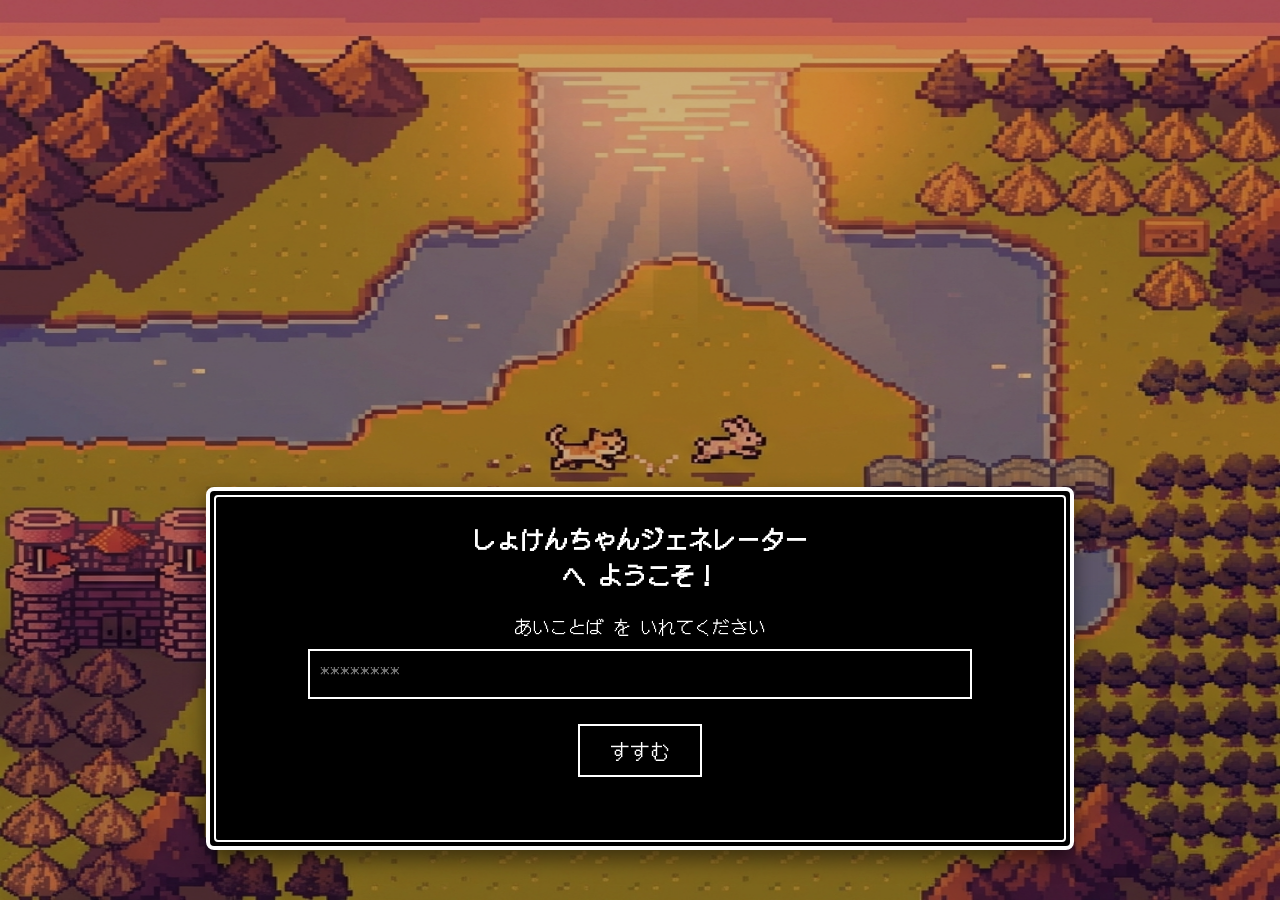
<file: syoken-app/index.html>
<!DOCTYPE html>
<html lang="ja">

<head>
    <meta charset="UTF-8">
    <meta name="viewport" content="width=device-width, initial-scale=1.0">
    <title>しょけんちゃんジェネレーター - Login</title>
    <!-- ドラクエ風フォント（なければドットフォントに近いものを使用） -->
    <link href="https://fonts.googleapis.com/css2?family=DotGothic16&display=swap" rel="stylesheet">
    <style>
        body {
            margin: 0;
            padding: 0;
            height: 100vh;
            width: 100vw;
            background-image: url('rpg_map_bg.png');
            background-size: 100% 100%;
            background-position: center;
            background-repeat: no-repeat;
            font-family: 'DotGothic16', sans-serif;
            display: flex;
            justify-content: center;
            align-items: flex-end;
            overflow: hidden;
            color: #fff;
        }

        /* 画面全体を少し暗くして文字を見やすくするオーバーレイ */
        .overlay {
            position: absolute;
            top: 0;
            left: 0;
            width: 100%;
            height: 100%;
            background-color: rgba(0, 0, 0, 0.2);
            z-index: 1;
        }

        /* RPG風メッセージウィンドウ */
        .rpg-window {
            position: relative;
            z-index: 10;
            background-color: #000;
            border: 4px solid #fff;
            border-radius: 8px;
            padding: 30px;
            width: 90%;
            max-width: 800px;
            margin-bottom: 50px;
            box-shadow: 0 10px 20px rgba(0, 0, 0, 0.5);
            /* 角を少し丸くしつつ、ドット絵っぽさを残す */
            image-rendering: pixelated;
        }

        /* ウィンドウの枠線（二重線風） */
        .rpg-window::after {
            content: '';
            position: absolute;
            top: 4px;
            left: 4px;
            right: 4px;
            bottom: 4px;
            border: 2px solid #fff;
            border-radius: 4px;
            pointer-events: none;
        }

        h1 {
            font-size: 24px;
            margin-top: 0;
            margin-bottom: 20px;
            text-align: center;
            line-height: 1.5;
        }

        .input-group {
            margin-bottom: 25px;
            text-align: center;
        }

        label {
            display: block;
            margin-bottom: 10px;
            font-size: 18px;
        }

        input[type="password"] {
            background-color: #000;
            color: #fff;
            border: 2px solid #fff;
            padding: 10px;
            font-family: 'DotGothic16', sans-serif;
            font-size: 18px;
            width: 80%;
            outline: none;
        }

        input[type="password"]:focus {
            background-color: #222;
        }

        .btn-container {
            text-align: center;
        }

        button {
            background-color: #000;
            color: #fff;
            border: 2px solid #fff;
            padding: 10px 30px;
            font-family: 'DotGothic16', sans-serif;
            font-size: 20px;
            cursor: pointer;
            transition: background-color 0.2s;
            position: relative;
        }

        button:hover {
            background-color: #fff;
            color: #000;
        }

        /* カーソルアイコン（三角形） */
        button:hover::before {
            content: '▶';
            position: absolute;
            left: 10px;
            top: 50%;
            transform: translateY(-50%);
            font-size: 16px;
        }

        .error-message {
            color: #ff5555;
            text-align: center;
            margin-top: 15px;
            height: 24px;
            /* 高さを確保してガタつき防止 */
            font-size: 16px;
        }
    </style>
</head>

<body>
    <div class="overlay"></div>

    <div class="rpg-window">
        <h1>
            しょけんちゃんジェネレーター<br>
            へ ようこそ！
        </h1>

        <div class="input-group">
            <label for="password">あいことば を いれてください</label>
            <input type="password" id="password" placeholder="********">
        </div>

        <div class="btn-container">
            <button onclick="checkPassword()">すすむ</button>
        </div>

        <div class="error-message" id="errorMessage"></div>
    </div>

    <script>
        function checkPassword() {
            const password = document.getElementById('password').value;
            const errorMessage = document.getElementById('errorMessage');

            if (password === 'ueno') {
                // 正解（通常モード）
                errorMessage.textContent = '認証成功！';
                errorMessage.style.color = '#55ff55';

                setTimeout(() => {
                    window.location.href = 'shoken-generator.html';
                }, 500);
            } else if (password === 'uraueno') {
                // 裏モード
                errorMessage.textContent = '裏モード 認証成功...';
                errorMessage.style.color = '#ff00ff';

                setTimeout(() => {
                    window.location.href = 'shooting-game.html';
                }, 1000);
            } else {
                // 不正解
                errorMessage.textContent = 'ちがいます。';
                errorMessage.style.color = '#ff5555';

                // 入力欄をクリアしてフォーカス
                document.getElementById('password').value = '';
                document.getElementById('password').focus();
            }
        }

        // Enterキーでも送信可能に
        document.getElementById('password').addEventListener('keypress', function (e) {
            if (e.key === 'Enter') {
                checkPassword();
            }
        });
    </script>
</body>

</html>
</file>
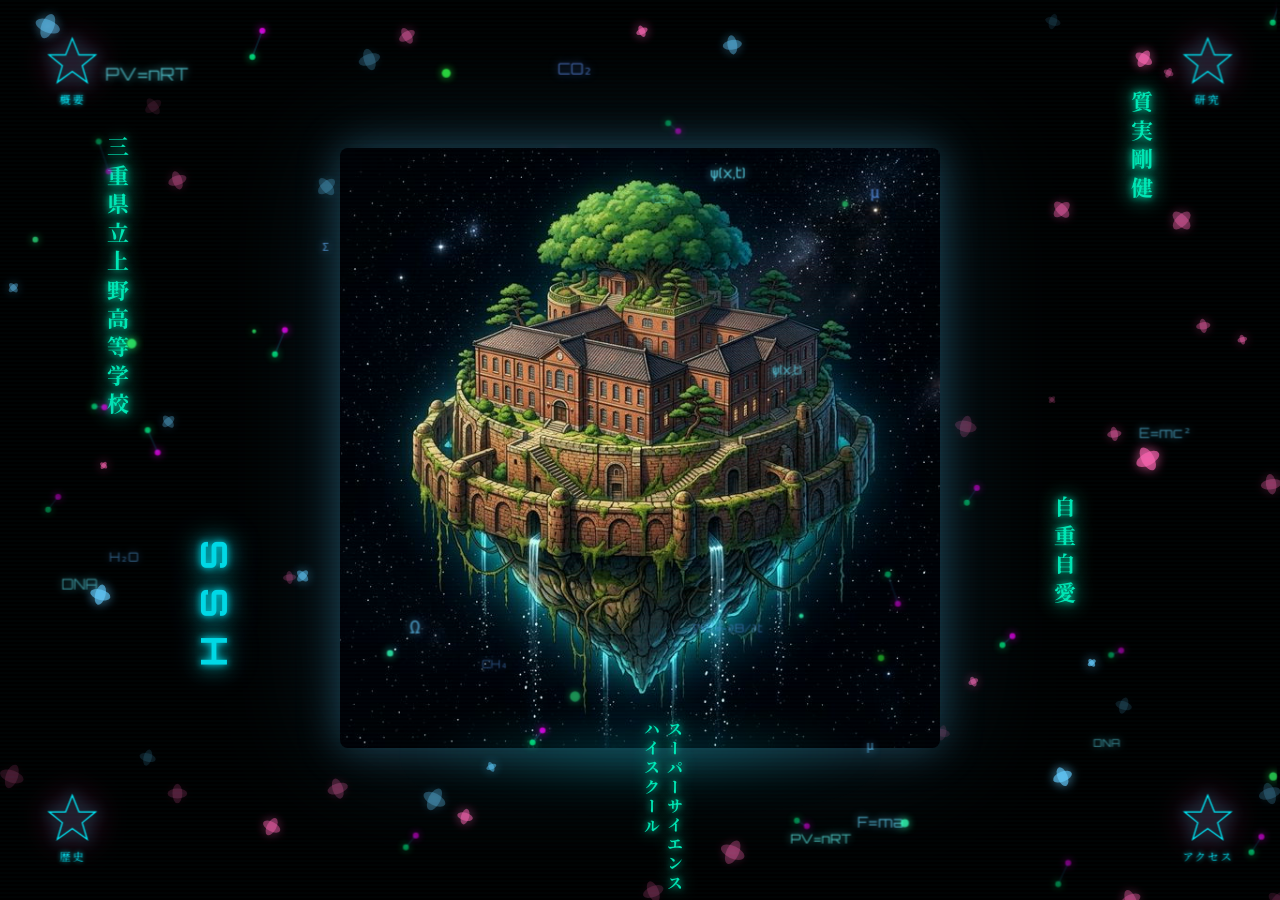
<file: ueno-hp/index.html>
<!DOCTYPE html>
<html lang="ja">
<head>
    <meta charset="UTF-8">
    <meta name="viewport" content="width=device-width, initial-scale=1.0">
    <meta name="description" content="三重県立上野高等学校 SSH（スーパーサイエンスハイスクール）- 歴史と科学が融合する、宇宙空間の学び舎">
    <title>上野高等学校 SSH | The Cosmic School</title>
    <link rel="preconnect" href="https://fonts.googleapis.com">
    <link rel="preconnect" href="https://fonts.gstatic.com" crossorigin>
    <link href="https://fonts.googleapis.com/css2?family=Noto+Serif+JP:wght@400;700;900&family=Orbitron:wght@400;700;900&display=swap" rel="stylesheet">
    <link rel="stylesheet" href="style.css">
</head>
<body>
    <!-- フルスクリーン3Dコンテナ -->
    <div id="cosmos" class="cosmos">

        <!-- ===== LAYER C: Z-Far (-300px) ===== -->
        <div class="layer layer-far" id="layerFar">
            <!-- ネオン桜キャンバス -->
            <canvas id="sakuraCanvas" class="fullscreen-canvas"></canvas>

            <!-- 中央校章ホログラム -->
            <div class="hologram-container" id="hologramContainer">
                <div class="hologram-emblem" id="hologramEmblem">
                    <svg viewBox="0 0 200 200" class="emblem-svg">
                        <!-- 校章: 五角形シールド + 上高 -->
                        <defs>
                            <filter id="hologramGlow">
                                <feGaussianBlur stdDeviation="3" result="glow"/>
                                <feMerge>
                                    <feMergeNode in="glow"/>
                                    <feMergeNode in="glow"/>
                                    <feMergeNode in="SourceGraphic"/>
                                </feMerge>
                            </filter>
                        </defs>
                        <polygon points="100,10 190,75 165,180 35,180 10,75" 
                                 fill="none" stroke="currentColor" stroke-width="2" 
                                 filter="url(#hologramGlow)"/>
                        <polygon points="100,30 175,82 155,168 45,168 25,82" 
                                 fill="none" stroke="currentColor" stroke-width="1.5"
                                 filter="url(#hologramGlow)"/>
                        <text x="100" y="95" text-anchor="middle" fill="currentColor" 
                              font-family="'Noto Serif JP', serif" font-size="28" font-weight="900"
                              filter="url(#hologramGlow)">上高</text>
                        <text x="100" y="130" text-anchor="middle" fill="currentColor" 
                              font-family="'Orbitron', sans-serif" font-size="14" font-weight="700"
                              filter="url(#hologramGlow)">SSH</text>
                    </svg>
                </div>
                <!-- データストリーム接続線 -->
                <canvas id="dataStreamCanvas" class="fullscreen-canvas"></canvas>
            </div>

            <!-- いが☆グリオ AIペット -->
            <div class="grio-pet" id="grioPet">
                <img src="assets/grio_chemist.png" alt="いが☆グリオ - Mad Chemist" 
                     class="grio-img grio-current" id="grioImgA">
                <img src="assets/grio_scouter.png" alt="いが☆グリオ - Scouter" 
                     class="grio-img" id="grioImgB">
                <div class="grio-glitch-overlay" id="grioGlitch"></div>
            </div>
        </div>

        <!-- ===== LAYER B: Z-Mid (0px) ===== -->
        <div class="layer layer-mid" id="layerMid">
            <!-- 明治校舎の浮遊城 — 天空の学び舎 -->
            <div class="meiji-garden" id="meijiGarden">
                <div class="meiji-floating-castle" id="meijiCastle">
                    <img src="assets/meiji_floating.png" alt="浮遊する明治校舎 — 天空の学び舎" class="meiji-castle-img">
                    <div class="castle-glow"></div>
                </div>
            </div>

            <!-- 縦書きネオン明朝テキスト -->
            <div class="neon-text-pillars">
                <div class="neon-pillar" style="--pillar-x: 8%; --pillar-y: 15%; --delay: 0s;">
                    <span>三重県立上野高等学校</span>
                </div>
                <div class="neon-pillar" style="--pillar-x: 88%; --pillar-y: 10%; --delay: 0.5s;">
                    <span>質実剛健</span>
                </div>
                <div class="neon-pillar ssh-pillar" style="--pillar-x: 15%; --pillar-y: 60%; --delay: 1s;">
                    <span>SSH</span>
                </div>
                <div class="neon-pillar" style="--pillar-x: 82%; --pillar-y: 55%; --delay: 1.5s;">
                    <span>自重自愛</span>
                </div>
                <div class="neon-pillar long-pillar" style="--pillar-x: 50%; --pillar-y: 80%; --delay: 2s;">
                    <span>スーパーサイエンスハイスクール</span>
                </div>
            </div>
        </div>

        <!-- ===== LAYER A: Z-Near (200px) ===== -->
        <div class="layer layer-near" id="layerNear">
            <!-- マウストレイル＆SSH科学パーティクルキャンバス -->
            <canvas id="particleCanvas" class="fullscreen-canvas"></canvas>

            <!-- 手裏剣型メニュー -->
            <nav class="shuriken-nav" id="shurikenNav">
                <button class="shuriken-btn" id="shurikenTL" data-corner="tl" aria-label="About">
                    <svg viewBox="0 0 60 60" class="shuriken-svg">
                        <polygon points="30,2 38,22 58,22 42,35 48,55 30,42 12,55 18,35 2,22 22,22" />
                    </svg>
                    <span class="shuriken-label">概要</span>
                </button>
                <button class="shuriken-btn" id="shurikenTR" data-corner="tr" aria-label="Research">
                    <svg viewBox="0 0 60 60" class="shuriken-svg">
                        <polygon points="30,2 38,22 58,22 42,35 48,55 30,42 12,55 18,35 2,22 22,22" />
                    </svg>
                    <span class="shuriken-label">研究</span>
                </button>
                <button class="shuriken-btn" id="shurikenBL" data-corner="bl" aria-label="History">
                    <svg viewBox="0 0 60 60" class="shuriken-svg">
                        <polygon points="30,2 38,22 58,22 42,35 48,55 30,42 12,55 18,35 2,22 22,22" />
                    </svg>
                    <span class="shuriken-label">歴史</span>
                </button>
                <button class="shuriken-btn" id="shurikenBR" data-corner="br" aria-label="Access">
                    <svg viewBox="0 0 60 60" class="shuriken-svg">
                        <polygon points="30,2 38,22 58,22 42,35 48,55 30,42 12,55 18,35 2,22 22,22" />
                    </svg>
                    <span class="shuriken-label">アクセス</span>
                </button>
            </nav>
        </div>

        <!-- スキャンライン オーバーレイ -->
        <div class="scanlines"></div>
    </div>

    <script src="main.js"></script>
</body>
</html>
</file>
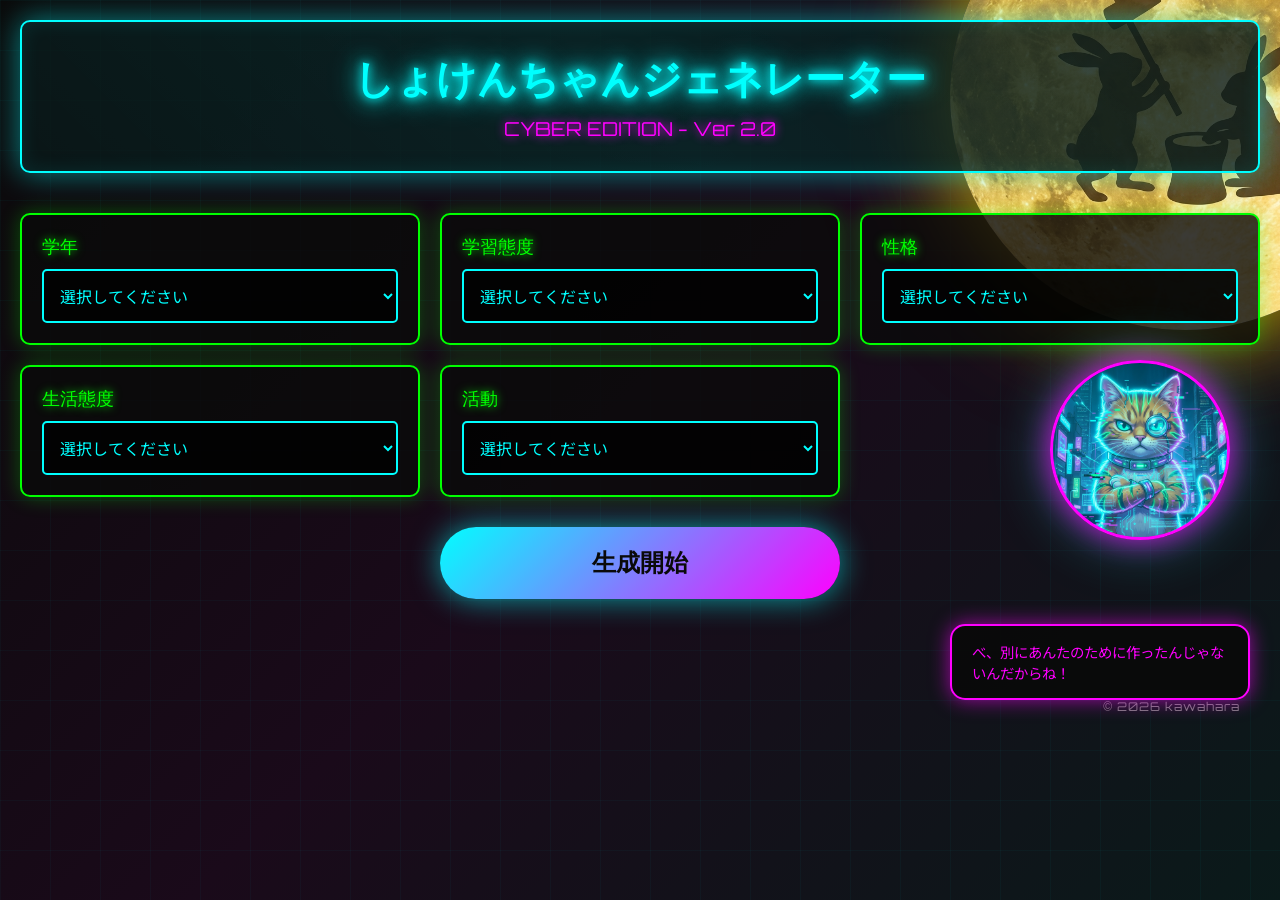
<file: syoken-app/shoken-generator.html>
<!DOCTYPE html>
<html lang="ja">

<head>
    <meta charset="UTF-8">
    <meta name="viewport" content="width=device-width, initial-scale=1.0">
    <title>所見10パターン生成システム - CYBER EDITION</title>
    <style>
        @import url('https://fonts.googleapis.com/css2?family=Orbitron:wght@400;700;900&family=Noto+Sans+JP:wght@400;700&display=swap');

        * {
            margin: 0;
            padding: 0;
            box-sizing: border-box;
        }

        body {
            font-family: 'Noto Sans JP', sans-serif;
            background: linear-gradient(135deg, #0a0a0a 0%, #1a0a1a 50%, #0a1a1a 100%);
            color: #00ffff;
            min-height: 100vh;
            padding: 20px;
            position: relative;
            overflow-x: hidden;
        }

        /* サイバーパンクグリッド背景 */
        body::before {
            content: '';
            position: fixed;
            top: 0;
            left: 0;
            width: 100%;
            height: 100%;
            background-image:
                linear-gradient(rgba(0, 255, 255, 0.03) 1px, transparent 1px),
                linear-gradient(90deg, rgba(0, 255, 255, 0.03) 1px, transparent 1px);
            background-size: 50px 50px;
            pointer-events: none;
            z-index: 0;
        }

        .container {
            max-width: 1400px;
            margin: 0 auto;
            position: relative;
            z-index: 1;
        }

        /* ヘッダー */
        header {
            text-align: center;
            margin-bottom: 40px;
            padding: 30px;
            background: rgba(10, 10, 10, 0.8);
            border: 2px solid #00ffff;
            border-radius: 10px;
            box-shadow: 0 0 30px rgba(0, 255, 255, 0.5), inset 0 0 20px rgba(0, 255, 255, 0.1);
            position: relative;
            overflow: hidden;
        }

        header::before {
            content: '';
            position: absolute;
            top: -50%;
            left: -50%;
            width: 200%;
            height: 200%;
            background: linear-gradient(45deg, transparent, rgba(0, 255, 255, 0.1), transparent);
            animation: headerShine 3s infinite;
        }

        @keyframes headerShine {
            0% {
                transform: rotate(0deg);
            }

            100% {
                transform: rotate(360deg);
            }
        }

        h1 {
            font-family: 'Orbitron', sans-serif;
            font-size: 2.5em;
            font-weight: 900;
            color: #00ffff;
            text-shadow: 0 0 10px #00ffff, 0 0 20px #00ffff, 0 0 30px #00ffff;
            margin-bottom: 10px;
            position: relative;
            z-index: 1;
        }

        .subtitle {
            font-family: 'Orbitron', sans-serif;
            color: #ff00ff;
            text-shadow: 0 0 10px #ff00ff;
            font-size: 1.2em;
            position: relative;
            z-index: 1;
        }

        /* 満月 */
        .moon {
            position: fixed;
            top: -140px;
            right: -140px;
            width: 470px;
            height: 470px;
            background-image: url('moon_complete.png');
            background-size: 120%;
            background-position: center;
            border-radius: 50%;
            box-shadow:
                0 0 80px rgba(255, 223, 0, 0.5),
                0 0 120px rgba(255, 215, 0, 0.3),
                0 0 160px rgba(255, 140, 0, 0.2);
            z-index: 0;
        }

        @keyframes moonGlow {

            0%,
            100% {
                box-shadow:
                    0 0 80px rgba(255, 223, 0, 0.5),
                    0 0 120px rgba(255, 215, 0, 0.3),
                    0 0 160px rgba(255, 140, 0, 0.2);
            }

            50% {
                box-shadow:
                    0 0 100px rgba(255, 223, 0, 0.6),
                    0 0 140px rgba(255, 215, 0, 0.4),
                    0 0 180px rgba(255, 140, 0, 0.3);
            }
        }



        /* 猫ナビゲーター */
        .cat-navigator {
            position: fixed;
            top: 50%;
            right: 50px;
            transform: translateY(-50%);
            width: 180px;
            height: 180px;
            background: url('cyber_cat_navigator.png') center/cover no-repeat;
            border: 3px solid #ff00ff;
            border-radius: 50%;
            box-shadow: 0 0 30px rgba(255, 0, 255, 0.8), 0 0 60px rgba(0, 255, 255, 0.4);
            animation: catFloat 3s ease-in-out infinite;
            z-index: 1000;
            cursor: move;
            transition: box-shadow 0.3s;
            overflow: hidden;
            user-select: none;
        }

        .cat-navigator.dragging {
            animation: none;
            cursor: grabbing;
        }

        .cat-navigator::before {
            content: '';
            position: absolute;
            top: -50%;
            left: -50%;
            width: 200%;
            height: 200%;
            background: linear-gradient(45deg, transparent, rgba(0, 255, 255, 0.3), transparent);
            animation: catGlow 2s infinite;
        }

        @keyframes catGlow {

            0%,
            100% {
                transform: rotate(0deg);
            }

            50% {
                transform: rotate(180deg);
            }
        }

        .cat-navigator:hover {
            transform: scale(1.15);
            box-shadow: 0 0 50px rgba(255, 0, 255, 1), 0 0 80px rgba(0, 255, 255, 0.6);
        }

        @keyframes catFloat {

            0%,
            100% {
                transform: translateY(0px) rotate(0deg);
            }

            50% {
                transform: translateY(-15px) rotate(5deg);
            }
        }

        .cat-message {
            position: fixed;
            bottom: 200px;
            right: 30px;
            max-width: 300px;
            background: rgba(10, 10, 10, 0.95);
            border: 2px solid #ff00ff;
            border-radius: 15px;
            padding: 15px 20px;
            color: #ff00ff;
            box-shadow: 0 0 20px rgba(255, 0, 255, 0.6);
            font-size: 0.9em;
            display: none;
            z-index: 999;
            animation: messageAppear 0.3s;
        }

        .cat-message.show {
            display: block;
        }

        @keyframes messageAppear {
            from {
                opacity: 0;
                transform: translateY(10px);
            }

            to {
                opacity: 1;
                transform: translateY(0);
            }
        }

        /* 選択エリア */
        .selection-area {
            display: grid;
            grid-template-columns: repeat(auto-fit, minmax(300px, 1fr));
            gap: 20px;
            margin-bottom: 30px;
        }

        .select-group {
            background: rgba(10, 10, 10, 0.8);
            border: 2px solid #00ff00;
            border-radius: 10px;
            padding: 20px;
            box-shadow: 0 0 20px rgba(0, 255, 0, 0.3);
            transition: all 0.3s;
        }

        .select-group:hover {
            box-shadow: 0 0 30px rgba(0, 255, 0, 0.6);
            transform: translateY(-5px);
        }

        .select-group label {
            display: block;
            font-family: 'Orbitron', sans-serif;
            font-size: 1.1em;
            color: #00ff00;
            text-shadow: 0 0 10px #00ff00;
            margin-bottom: 10px;
        }

        .select-group select {
            width: 100%;
            padding: 12px;
            background: rgba(0, 0, 0, 0.8);
            border: 2px solid #00ffff;
            border-radius: 5px;
            color: #00ffff;
            font-size: 1em;
            font-family: 'Noto Sans JP', sans-serif;
            cursor: pointer;
            transition: all 0.3s;
        }

        .select-group select:hover {
            border-color: #ff00ff;
            box-shadow: 0 0 15px rgba(255, 0, 255, 0.5);
        }

        .select-group select:focus {
            outline: none;
            border-color: #ffff00;
            box-shadow: 0 0 20px rgba(255, 255, 0, 0.6);
        }

        .select-group option {
            background: #0a0a0a;
            color: #00ffff;
        }

        /* 生成ボタンエリア */
        .generate-area {
            position: relative;
            max-width: 1400px;
            margin: 0 auto;
        }

        /* 生成ボタン */
        .generate-btn {
            display: block;
            width: 100%;
            max-width: 400px;
            margin: 30px auto;
            padding: 20px 40px;
            font-family: 'Orbitron', sans-serif;
            font-size: 1.5em;
            font-weight: 700;
            color: #0a0a0a;
            background: linear-gradient(135deg, #00ffff 0%, #ff00ff 100%);
            border: none;
            border-radius: 50px;
            cursor: pointer;
            box-shadow: 0 0 30px rgba(0, 255, 255, 0.6);
            transition: all 0.3s;
            text-transform: uppercase;
            position: relative;
            overflow: hidden;
        }

        .generate-btn::before {
            content: '';
            position: absolute;
            top: 50%;
            left: 50%;
            width: 0;
            height: 0;
            border-radius: 50%;
            background: rgba(255, 255, 255, 0.5);
            transform: translate(-50%, -50%);
            transition: width 0.6s, height 0.6s;
        }

        .generate-btn:hover::before {
            width: 300px;
            height: 300px;
        }

        .generate-btn:hover {
            transform: scale(1.05);
            box-shadow: 0 0 50px rgba(255, 0, 255, 1);
        }

        .generate-btn:active {
            transform: scale(0.98);
        }

        .generate-btn span {
            position: relative;
            z-index: 1;
        }

        /* 結果エリア */
        .results-area {
            display: none;
            margin-top: 40px;
        }

        .results-area.show {
            display: block;
            animation: resultsAppear 0.5s;
        }

        @keyframes resultsAppear {
            from {
                opacity: 0;
                transform: translateY(20px);
            }

            to {
                opacity: 1;
                transform: translateY(0);
            }
        }

        .results-title {
            font-family: 'Orbitron', sans-serif;
            font-size: 1.8em;
            color: #ffff00;
            text-shadow: 0 0 10px #ffff00;
            text-align: center;
            margin-bottom: 30px;
        }

        .result-item {
            background: rgba(10, 10, 10, 0.9);
            border: 2px solid #00ffff;
            border-radius: 10px;
            padding: 20px;
            margin-bottom: 20px;
            position: relative;
            box-shadow: 0 0 20px rgba(0, 255, 255, 0.3);
            transition: all 0.3s;
        }

        .result-item:hover {
            box-shadow: 0 0 30px rgba(0, 255, 255, 0.6);
            transform: translateX(5px);
        }

        .result-header {
            display: flex;
            justify-content: space-between;
            align-items: center;
            margin-bottom: 15px;
        }

        .result-number {
            font-family: 'Orbitron', sans-serif;
            font-size: 1.2em;
            color: #ff00ff;
            text-shadow: 0 0 10px #ff00ff;
        }

        .copy-btn {
            padding: 8px 20px;
            font-family: 'Orbitron', sans-serif;
            font-size: 0.9em;
            color: #0a0a0a;
            background: linear-gradient(135deg, #00ff00 0%, #00ffff 100%);
            border: none;
            border-radius: 20px;
            cursor: pointer;
            transition: all 0.3s;
            box-shadow: 0 0 10px rgba(0, 255, 0, 0.5);
        }

        .copy-btn:hover {
            transform: scale(1.1);
            box-shadow: 0 0 20px rgba(0, 255, 0, 0.8);
        }

        .copy-btn:active {
            transform: scale(0.95);
        }

        .copy-btn.copied {
            background: linear-gradient(135deg, #ffff00 0%, #ff00ff 100%);
        }

        .result-text {
            color: #00ffff;
            line-height: 1.8;
            font-size: 1em;
            white-space: pre-wrap;
            word-wrap: break-word;
        }

        /* レスポンシブ */
        @media (max-width: 768px) {
            h1 {
                font-size: 1.8em;
            }

            .selection-area {
                grid-template-columns: 1fr;
            }

            .cat-navigator {
                width: 120px;
                height: 120px;
                bottom: 20px;
                right: 20px;
            }

            .cat-message {
                bottom: 140px;
                right: 20px;
                max-width: 250px;
            }
        }

        /* ローディングアニメーション */
        .loading {
            display: none;
            text-align: center;
            margin: 30px 0;
        }

        .loading.show {
            display: block;
        }

        .loading-text {
            font-family: 'Orbitron', sans-serif;
            font-size: 1.5em;
            color: #ff00ff;
            text-shadow: 0 0 10px #ff00ff;
            animation: loadingPulse 1.5s infinite;
        }

        @keyframes loadingPulse {

            0%,
            100% {
                opacity: 1;
            }

            50% {
                opacity: 0.3;
            }
        }

        /* フッター */
        footer {
            text-align: right;
            padding: 40px 20px 20px;
            margin-top: 60px;
            position: relative;
            z-index: 1;
        }

        .copyright {
            font-family: 'Orbitron', sans-serif;
            font-size: 0.75em;
            color: #888888;
            opacity: 0.9;
            letter-spacing: 1px;
        }
    </style>
</head>

<body>
    <!-- 満月 -->
    <div class="moon"></div>

    <div class="container">
        <header>
            <h1>しょけんちゃんジェネレーター</h1>
            <p class="subtitle">CYBER EDITION - Ver 2.0</p>
        </header>

        <div class="selection-area">
            <div class="select-group">
                <label for="grade">学年</label>
                <select id="grade">
                    <option value="">選択してください</option>
                </select>
            </div>

            <div class="select-group">
                <label for="learning">学習態度</label>
                <select id="learning">
                    <option value="">選択してください</option>
                </select>
            </div>

            <div class="select-group">
                <label for="personality">性格</label>
                <select id="personality">
                    <option value="">選択してください</option>
                </select>
            </div>

            <div class="select-group">
                <label for="lifestyle">生活態度</label>
                <select id="lifestyle">
                    <option value="">選択してください</option>
                </select>
            </div>

            <div class="select-group">
                <label for="activities">活動</label>
                <select id="activities">
                    <option value="">選択してください</option>
                </select>
            </div>

            <div class="select-group" id="career-group" style="display: none;">
                <label for="career">進路</label>
                <select id="career">
                    <option value="">選択してください</option>
                </select>
            </div>
        </div>

        <div class="generate-area">
            <button class="generate-btn" id="generateBtn">
                <span>生成開始</span>
            </button>

            <!-- 猫ナビゲーター -->
            <div class="cat-navigator" id="catNavigator"></div>
        </div>

        <div class="loading" id="loading">
            <p class="loading-text">生成中...</p>
        </div>

        <div class="results-area" id="resultsArea">
            <h2 class="results-title">生成された所見（10パターン）</h2>
            <div id="resultsContainer"></div>
        </div>
    </div>

    <div class="cat-message" id="catMessage"></div>

    <!-- フッター -->
    <footer>
        <p class="copyright">© 2026 kawahara</p>
    </footer>

    <script>
        // JSONデータ
        const data = {
            "grades": ["第1学年", "第2学年", "第3学年"],
            "learning": [
                "真面目・コツコツ型",
                "苦手だが意欲あり",
                "特定科目に強い",
                "試験前集中型",
                "課題提出が課題",
                "文武両道型"
            ],
            "personality": [
                "明るく社交的",
                "控えめだが誠実",
                "リーダーシップ発揮",
                "協調性が高い",
                "独自の感性を持つ",
                "温和で冷静"
            ],
            "lifestyle": [
                "勉強は苦手だが行事は頑張る",
                "清掃や雑務を厭わない",
                "欠席がちだが登校時は意欲的",
                "規律を重んじる",
                "行事の裏方担当"
            ],
            "activities": [
                "部活動一筋（運動部）",
                "部活動一筋（文化部）",
                "マネージャーとして貢献",
                "学外活動に注力",
                "部活動未所属"
            ],
            "career_3rd": [
                "四年制大学（文系）",
                "四年制大学（理系）",
                "四年制大学（看護・医療系）",
                "短期大学・専門学校",
                "就職・公務員志望"
            ]
        };

        // 選択肢を設定
        function populateSelects() {
            const gradeSelect = document.getElementById('grade');
            const learningSelect = document.getElementById('learning');
            const personalitySelect = document.getElementById('personality');
            const lifestyleSelect = document.getElementById('lifestyle');
            const activitiesSelect = document.getElementById('activities');
            const careerSelect = document.getElementById('career');

            data.grades.forEach(item => {
                const option = document.createElement('option');
                option.value = item;
                option.textContent = item;
                gradeSelect.appendChild(option);
            });

            data.learning.forEach(item => {
                const option = document.createElement('option');
                option.value = item;
                option.textContent = item;
                learningSelect.appendChild(option);
            });

            data.personality.forEach(item => {
                const option = document.createElement('option');
                option.value = item;
                option.textContent = item;
                personalitySelect.appendChild(option);
            });

            data.lifestyle.forEach(item => {
                const option = document.createElement('option');
                option.value = item;
                option.textContent = item;
                lifestyleSelect.appendChild(option);
            });

            data.activities.forEach(item => {
                const option = document.createElement('option');
                option.value = item;
                option.textContent = item;
                activitiesSelect.appendChild(option);
            });

            data.career_3rd.forEach(item => {
                const option = document.createElement('option');
                option.value = item;
                option.textContent = item;
                careerSelect.appendChild(option);
            });
        }

        // 学年選択時の処理
        document.getElementById('grade').addEventListener('change', function () {
            const careerGroup = document.getElementById('career-group');
            if (this.value === '第3学年') {
                careerGroup.style.display = 'block';
                showCatMessage('ふん、3年生なら進路も選びなさいよね...！');
            } else {
                careerGroup.style.display = 'none';
            }
        });

        // 猫メッセージ表示
        function showCatMessage(message) {
            const catMessage = document.getElementById('catMessage');
            catMessage.textContent = message;
            catMessage.classList.add('show');
            setTimeout(() => {
                catMessage.classList.remove('show');
            }, 3000);
        }

        // 猫クリック
        document.getElementById('catNavigator').addEventListener('click', function () {
            const messages = [
                'べ、別にあんたのために作ったんじゃないんだからね！',
                '早く選択しなさいよ...時間がもったいないわ',
                'ちゃんと全部選んでから生成ボタン押すのよ！',
                'まあ...悪くない選択ね（小声）',
                'ふん、頑張ってるじゃない...認めてあげるわ'
            ];
            const randomMessage = messages[Math.floor(Math.random() * messages.length)];
            showCatMessage(randomMessage);
        });

        // 所見生成ロジック
        function generateShoken(selections) {
            const patterns = [];
            const { grade, learning, personality, lifestyle, activities, career } = selections;

            // 10パターン生成
            for (let i = 0; i < 10; i++) {
                let shoken = '';
                const lines = [];

                // パターンごとに異なる構成で生成
                switch (i % 5) {
                    case 0: // 学習→性格→活動
                        if (learning === '真面目・コツコツ型') {
                            lines.push('・日々の学習に真摯に取り組み、着実に学力を積み上げている。');
                        } else if (learning === '苦手だが意欲あり') {
                            lines.push('・学習に苦手意識を持ちながらも、諦めずに努力を続ける姿勢が見られる。');
                        } else if (learning === '特定科目に強い') {
                            lines.push('・得意科目において優れた理解力を発揮し、高い成果を上げている。');
                        } else if (learning === '試験前集中型') {
                            lines.push('・試験前には集中力を発揮し、計画的に学習に取り組む様子が見られる。');
                        } else if (learning === '課題提出が課題') {
                            lines.push('・課題提出に課題があるものの、学習内容への理解は深まりつつある。');
                        } else if (learning === '文武両道型') {
                            lines.push('・学習と部活動の両立を図り、バランスの取れた学校生活を送っている。');
                        }

                        if (personality === '明るく社交的') {
                            lines.push('・明るく社交的な性格で、クラスの雰囲気作りに貢献している。');
                        } else if (personality === '控えめだが誠実') {
                            lines.push('・控えめながらも誠実な人柄で、周囲から信頼を得ている。');
                        } else if (personality === 'リーダーシップ発揮') {
                            lines.push('・リーダーシップを発揮し、集団をまとめる力を持っている。');
                        } else if (personality === '協調性が高い') {
                            lines.push('・高い協調性を持ち、グループ活動において円滑な関係を築いている。');
                        } else if (personality === '独自の感性を持つ') {
                            lines.push('・独自の感性を持ち、物事を多角的に捉える視点を持っている。');
                        } else if (personality === '温和で冷静') {
                            lines.push('・温和で冷静な性格で、落ち着いた雰囲気を周囲に与えている。');
                        }

                        if (activities === '部活動一筋（運動部）') {
                            lines.push('・運動部活動に熱心に取り組み、技術向上と体力増進に努めている。');
                        } else if (activities === '部活動一筋（文化部）') {
                            lines.push('・文化部活動に熱心に取り組み、専門的な技能を磨いている。');
                        } else if (activities === 'マネージャーとして貢献') {
                            lines.push('・マネージャーとして部活動を支え、チームに貢献している。');
                        } else if (activities === '学外活動に注力') {
                            lines.push('・学外活動に積極的に参加し、幅広い経験を積んでいる。');
                        } else if (activities === '部活動未所属') {
                            lines.push('・部活動には所属していないが、自己の興味関心を追求している。');
                        }

                        if (grade === '第3学年' && career) {
                            if (career === '四年制大学（文系）') {
                                lines.push('・文系四年制大学への進学を目指し、計画的に学習を進めている。');
                            } else if (career === '四年制大学（理系）') {
                                lines.push('・理系四年制大学への進学を目指し、理数科目の学力向上に努めている。');
                            } else if (career === '四年制大学（看護・医療系）') {
                                lines.push('・看護・医療系大学への進学を目指し、専門分野への関心を深めている。');
                            } else if (career === '短期大学・専門学校') {
                                lines.push('・短期大学・専門学校への進学を目指し、実践的な技能習得に意欲的である。');
                            } else if (career === '就職・公務員志望') {
                                lines.push('・就職・公務員試験に向けて、計画的に準備を進めている。');
                            }
                        }

                        if (lifestyle === '勉強は苦手だが行事は頑張る') {
                            lines.push('・学校行事には積極的に参加し、クラスの一員として活躍している。');
                        } else if (lifestyle === '清掃や雑務を厭わない') {
                            lines.push('・清掃や雑務を厭わず、責任感を持って取り組む姿勢が見られる。');
                        } else if (lifestyle === '欠席がちだが登校時は意欲的') {
                            lines.push('・登校時には意欲的に活動に参加し、前向きな姿勢を見せている。');
                        } else if (lifestyle === '規律を重んじる') {
                            lines.push('・規律を重んじ、模範的な学校生活を送っている。');
                        } else if (lifestyle === '行事の裏方担当') {
                            lines.push('・学校行事では裏方として活動を支え、縁の下の力持ちとして貢献している。');
                        }
                        break;

                    case 1: // 性格→活動→学習
                        if (personality === '明るく社交的') {
                            lines.push('・明るく社交的な性格で、多くの友人と良好な関係を築いている。');
                        } else if (personality === '控えめだが誠実') {
                            lines.push('・控えめながらも誠実に物事に向き合い、着実に成長している。');
                        } else if (personality === 'リーダーシップ発揮') {
                            lines.push('・優れたリーダーシップを発揮し、周囲を牽引する力を持っている。');
                        } else if (personality === '協調性が高い') {
                            lines.push('・協調性が高く、チームワークを大切にする姿勢が見られる。');
                        } else if (personality === '独自の感性を持つ') {
                            lines.push('・独自の感性を持ち、創造的な発想で課題に取り組んでいる。');
                        } else if (personality === '温和で冷静') {
                            lines.push('・温和で冷静な判断力を持ち、周囲に安心感を与えている。');
                        }

                        if (activities === '部活動一筋（運動部）') {
                            lines.push('・運動部活動において継続的な努力を重ね、着実に実力を向上させている。');
                        } else if (activities === '部活動一筋（文化部）') {
                            lines.push('・文化部活動において熱心に活動し、専門性を高めている。');
                        } else if (activities === 'マネージャーとして貢献') {
                            lines.push('・マネージャーとして献身的に活動し、部員を支えている。');
                        } else if (activities === '学外活動に注力') {
                            lines.push('・学外での活動に積極的に取り組み、多様な経験を積んでいる。');
                        } else if (activities === '部活動未所属') {
                            lines.push('・部活動以外の分野で自己の可能性を探求している。');
                        }

                        if (learning === '真面目・コツコツ型') {
                            lines.push('・授業に真面目に取り組み、コツコツと学力を向上させている。');
                        } else if (learning === '苦手だが意欲あり') {
                            lines.push('・苦手科目にも粘り強く取り組み、克服しようとする意欲が見られる。');
                        } else if (learning === '特定科目に強い') {
                            lines.push('・特定科目において優れた成績を収め、さらなる向上を目指している。');
                        } else if (learning === '試験前集中型') {
                            lines.push('・試験に向けて計画的に学習し、効率的に成果を上げている。');
                        } else if (learning === '課題提出が課題') {
                            lines.push('・課題提出の改善に向けて、自己管理能力の向上に努めている。');
                        } else if (learning === '文武両道型') {
                            lines.push('・学習と部活動を両立させ、充実した学校生活を送っている。');
                        }

                        if (grade === '第3学年' && career) {
                            if (career === '四年制大学（文系）') {
                                lines.push('・文系大学進学に向けて、国語・英語・社会科目の学力向上に取り組んでいる。');
                            } else if (career === '四年制大学（理系）') {
                                lines.push('・理系大学進学に向けて、数学・理科科目の深い理解を目指している。');
                            } else if (career === '四年制大学（看護・医療系）') {
                                lines.push('・看護・医療系大学進学に向けて、専門的な知識の習得に励んでいる。');
                            } else if (career === '短期大学・専門学校') {
                                lines.push('・短大・専門学校進学に向けて、実践的なスキル習得に意欲的である。');
                            } else if (career === '就職・公務員志望') {
                                lines.push('・就職・公務員として社会に貢献するため、必要な知識と技能の習得に努めている。');
                            }
                        }

                        if (lifestyle === '勉強は苦手だが行事は頑張る') {
                            lines.push('・学校行事において積極的に活動し、クラスに活気をもたらしている。');
                        } else if (lifestyle === '清掃や雑務を厭わない') {
                            lines.push('・日常の清掃活動や雑務に真摯に取り組み、責任感の強さを示している。');
                        } else if (lifestyle === '欠席がちだが登校時は意欲的') {
                            lines.push('・登校した際には意欲的に授業や活動に参加している。');
                        } else if (lifestyle === '規律を重んじる') {
                            lines.push('・校則を守り、規律ある学校生活を実践している。');
                        } else if (lifestyle === '行事の裏方担当') {
                            lines.push('・学校行事の準備や運営を支え、重要な役割を果たしている。');
                        }
                        break;

                    case 2: // 活動→生活→学習
                        if (activities === '部活動一筋（運動部）') {
                            lines.push('・運動部活動に全力で取り組み、心身ともに成長を遂げている。');
                        } else if (activities === '部活動一筋（文化部）') {
                            lines.push('・文化部活動に情熱を注ぎ、技能と知識を深めている。');
                        } else if (activities === 'マネージャーとして貢献') {
                            lines.push('・マネージャーとして部活動を陰で支え、チームに不可欠な存在となっている。');
                        } else if (activities === '学外活動に注力') {
                            lines.push('・学外活動を通じて視野を広げ、多様な価値観を学んでいる。');
                        } else if (activities === '部活動未所属') {
                            lines.push('・部活動以外の分野で自己実現を図り、個性を伸ばしている。');
                        }

                        if (lifestyle === '勉強は苦手だが行事は頑張る') {
                            lines.push('・学校行事では率先して活動し、クラスの団結に貢献している。');
                        } else if (lifestyle === '清掃や雑務を厭わない') {
                            lines.push('・清掃活動や日常の雑務を進んで行い、奉仕の精神を持っている。');
                        } else if (lifestyle === '欠席がちだが登校時は意欲的') {
                            lines.push('・登校時には授業や活動に真剣に取り組む姿勢が見られる。');
                        } else if (lifestyle === '規律を重んじる') {
                            lines.push('・規律を重んじ、他の生徒の模範となる行動を取っている。');
                        } else if (lifestyle === '行事の裏方担当') {
                            lines.push('・学校行事では裏方として献身的に活動し、成功を支えている。');
                        }

                        if (learning === '真面目・コツコツ型') {
                            lines.push('・毎日の学習を大切にし、着実に学力を積み重ねている。');
                        } else if (learning === '苦手だが意欲あり') {
                            lines.push('・苦手な科目にも前向きに取り組み、向上心を持って学習している。');
                        } else if (learning === '特定科目に強い') {
                            lines.push('・得意科目においては高い学力を発揮し、周囲の刺激となっている。');
                        } else if (learning === '試験前集中型') {
                            lines.push('・試験期間には高い集中力を発揮し、効果的に学習を進めている。');
                        } else if (learning === '課題提出が課題') {
                            lines.push('・課題提出の改善を目指し、計画性を身につけようと努力している。');
                        } else if (learning === '文武両道型') {
                            lines.push('・学習と部活動の両面で成果を上げ、充実した日々を過ごしている。');
                        }

                        if (personality === '明るく社交的') {
                            lines.push('・明るい性格でクラスを盛り上げ、良好な人間関係を築いている。');
                        } else if (personality === '控えめだが誠実') {
                            lines.push('・控えめながらも誠実に行動し、周囲から厚い信頼を得ている。');
                        } else if (personality === 'リーダーシップ発揮') {
                            lines.push('・リーダーとして集団をまとめ、目標達成に向けて導く力を持っている。');
                        } else if (personality === '協調性が高い') {
                            lines.push('・協調性を発揮し、グループ活動を円滑に進める能力を持っている。');
                        } else if (personality === '独自の感性を持つ') {
                            lines.push('・独自の視点を持ち、創造的な発想で周囲に刺激を与えている。');
                        } else if (personality === '温和で冷静') {
                            lines.push('・温和で冷静な対応ができ、周囲に落ち着きをもたらしている。');
                        }

                        if (grade === '第3学年' && career) {
                            if (career === '四年制大学（文系）') {
                                lines.push('・文系大学への進学という目標に向けて、着実に準備を進めている。');
                            } else if (career === '四年制大学（理系）') {
                                lines.push('・理系大学への進学を目指し、専門的な学力の向上に励んでいる。');
                            } else if (career === '四年制大学（看護・医療系）') {
                                lines.push('・看護・医療系大学への進学を目指し、使命感を持って学習に取り組んでいる。');
                            } else if (career === '短期大学・専門学校') {
                                lines.push('・短大・専門学校への進学を目指し、専門技能の習得に意欲を見せている。');
                            } else if (career === '就職・公務員志望') {
                                lines.push('・就職・公務員として社会で活躍するため、実践的な力を養っている。');
                            }
                        }
                        break;

                    case 3: // 生活→性格→学習
                        if (lifestyle === '勉強は苦手だが行事は頑張る') {
                            lines.push('・学校行事には全力で取り組み、クラスの雰囲気作りに大きく貢献している。');
                        } else if (lifestyle === '清掃や雑務を厭わない') {
                            lines.push('・清掃や日常の雑務を率先して行い、高い責任感を示している。');
                        } else if (lifestyle === '欠席がちだが登校時は意欲的') {
                            lines.push('・登校時には意欲的に授業や活動に参加し、前向きな姿勢を見せている。');
                        } else if (lifestyle === '規律を重んじる') {
                            lines.push('・規律を重んじ、模範的な学校生活を送っている。');
                        } else if (lifestyle === '行事の裏方担当') {
                            lines.push('・学校行事では裏方として活動を支え、重要な役割を担っている。');
                        }

                        if (personality === '明るく社交的') {
                            lines.push('・明るく社交的で、クラスに活気をもたらす存在である。');
                        } else if (personality === '控えめだが誠実') {
                            lines.push('・控えめだが誠実な人柄で、信頼される存在である。');
                        } else if (personality === 'リーダーシップ発揮') {
                            lines.push('・リーダーシップを発揮し、集団の中心として活躍している。');
                        } else if (personality === '協調性が高い') {
                            lines.push('・高い協調性を持ち、周囲との調和を大切にしている。');
                        } else if (personality === '独自の感性を持つ') {
                            lines.push('・独自の感性を持ち、ユニークな視点で物事を捉えている。');
                        } else if (personality === '温和で冷静') {
                            lines.push('・温和で冷静な性格で、周囲に安定感を与えている。');
                        }

                        if (learning === '真面目・コツコツ型') {
                            lines.push('・学習に真面目に取り組み、地道な努力を続けている。');
                        } else if (learning === '苦手だが意欲あり') {
                            lines.push('・苦手意識を持ちながらも、学習への意欲を失わず努力している。');
                        } else if (learning === '特定科目に強い') {
                            lines.push('・特定科目において優れた能力を発揮し、高い成果を上げている。');
                        } else if (learning === '試験前集中型') {
                            lines.push('・試験前には集中力を高め、計画的に学習を進めている。');
                        } else if (learning === '課題提出が課題') {
                            lines.push('・課題提出の改善に向けて、自己管理能力の向上を図っている。');
                        } else if (learning === '文武両道型') {
                            lines.push('・学習と部活動を両立し、バランスの取れた学校生活を実現している。');
                        }

                        if (activities === '部活動一筋（運動部）') {
                            lines.push('・運動部活動に熱心に取り組み、技術と体力の向上に努めている。');
                        } else if (activities === '部活動一筋（文化部）') {
                            lines.push('・文化部活動に熱心に取り組み、専門的な技能を磨いている。');
                        } else if (activities === 'マネージャーとして貢献') {
                            lines.push('・マネージャーとして部活動を支え、チームに貢献している。');
                        } else if (activities === '学外活動に注力') {
                            lines.push('・学外活動に積極的に参加し、幅広い経験を積んでいる。');
                        } else if (activities === '部活動未所属') {
                            lines.push('・部活動以外の分野で自己の興味関心を追求している。');
                        }

                        if (grade === '第3学年' && career) {
                            if (career === '四年制大学（文系）') {
                                lines.push('・文系大学進学という目標に向けて、計画的に学習を進めている。');
                            } else if (career === '四年制大学（理系）') {
                                lines.push('・理系大学進学を目指し、理数系科目の学力向上に取り組んでいる。');
                            } else if (career === '四年制大学（看護・医療系）') {
                                lines.push('・看護・医療系大学進学を目指し、専門分野への理解を深めている。');
                            } else if (career === '短期大学・専門学校') {
                                lines.push('・短大・専門学校進学を目指し、実践的な技能習得に励んでいる。');
                            } else if (career === '就職・公務員志望') {
                                lines.push('・就職・公務員試験に向けて、必要な知識と技能の習得に努めている。');
                            }
                        }
                        break;

                    case 4: // 総合的なパターン
                        if (learning === '真面目・コツコツ型') {
                            lines.push('・日々の授業に真摯に向き合い、着実に学力を向上させている。');
                        } else if (learning === '苦手だが意欲あり') {
                            lines.push('・学習に困難を感じながらも、諦めずに努力を継続している。');
                        } else if (learning === '特定科目に強い') {
                            lines.push('・得意科目において卓越した能力を発揮し、さらなる高みを目指している。');
                        } else if (learning === '試験前集中型') {
                            lines.push('・試験に向けて効率的に学習を進め、着実に成果を上げている。');
                        } else if (learning === '課題提出が課題') {
                            lines.push('・課題提出の改善を課題としながらも、学習内容の理解は深まっている。');
                        } else if (learning === '文武両道型') {
                            lines.push('・学習と部活動の両立を実現し、充実した学校生活を送っている。');
                        }

                        if (personality === '明るく社交的') {
                            lines.push('・明るく社交的な性格で、クラスの中心的存在として活躍している。');
                        } else if (personality === '控えめだが誠実') {
                            lines.push('・控えめながらも誠実に物事に取り組み、周囲から信頼されている。');
                        } else if (personality === 'リーダーシップ発揮') {
                            lines.push('・優れたリーダーシップで集団をまとめ、目標達成に導いている。');
                        } else if (personality === '協調性が高い') {
                            lines.push('・協調性を大切にし、チームワークを重視した行動を取っている。');
                        } else if (personality === '独自の感性を持つ') {
                            lines.push('・独自の感性と視点を持ち、創造的な発想で課題に取り組んでいる。');
                        } else if (personality === '温和で冷静') {
                            lines.push('・温和で冷静な判断力を持ち、周囲に安心感を与える存在である。');
                        }

                        if (activities === '部活動一筋（運動部）') {
                            lines.push('・運動部活動において継続的に努力を重ね、技術と精神力を鍛えている。');
                        } else if (activities === '部活動一筋（文化部）') {
                            lines.push('・文化部活動において専門性を高め、優れた成果を上げている。');
                        } else if (activities === 'マネージャーとして貢献') {
                            lines.push('・マネージャーとして献身的に活動し、部活動の成功を支えている。');
                        } else if (activities === '学外活動に注力') {
                            lines.push('・学外活動を通じて多様な経験を積み、視野を広げている。');
                        } else if (activities === '部活動未所属') {
                            lines.push('・部活動以外の分野で自己の可能性を探求し、個性を伸ばしている。');
                        }

                        if (lifestyle === '勉強は苦手だが行事は頑張る') {
                            lines.push('・学校行事には積極的に参加し、クラスの団結に大きく貢献している。');
                        } else if (lifestyle === '清掃や雑務を厭わない') {
                            lines.push('・清掃や雑務を進んで行い、責任感の強さを示している。');
                        } else if (lifestyle === '欠席がちだが登校時は意欲的') {
                            lines.push('・登校時には意欲的に活動に参加し、前向きな姿勢を見せている。');
                        } else if (lifestyle === '規律を重んじる') {
                            lines.push('・規律を重んじ、他の生徒の模範となる学校生活を送っている。');
                        } else if (lifestyle === '行事の裏方担当') {
                            lines.push('・学校行事では裏方として活動を支え、縁の下の力持ちとして貢献している。');
                        }

                        if (grade === '第3学年' && career) {
                            if (career === '四年制大学（文系）') {
                                lines.push('・文系四年制大学への進学を目指し、人文・社会科学分野の学力向上に努めている。');
                            } else if (career === '四年制大学（理系）') {
                                lines.push('・理系四年制大学への進学を目指し、自然科学分野の深い理解を追求している。');
                            } else if (career === '四年制大学（看護・医療系）') {
                                lines.push('・看護・医療系大学への進学を目指し、医療従事者としての使命感を持って学習している。');
                            } else if (career === '短期大学・専門学校') {
                                lines.push('・短期大学・専門学校への進学を目指し、実践的な専門技能の習得に意欲的である。');
                            } else if (career === '就職・公務員志望') {
                                lines.push('・就職・公務員として社会に貢献するため、実務的な知識と技能の習得に励んでいる。');
                            }
                        }
                        break;
                }

                // 10パターン目は特別な締めくくり
                if (i === 9) {
                    lines.push('・今後のさらなる成長と活躍を期待する。');
                }

                shoken = lines.join('\n');
                patterns.push(shoken);
            }

            return patterns;
        }

        // 生成ボタンクリック
        document.getElementById('generateBtn').addEventListener('click', function () {
            const grade = document.getElementById('grade').value;
            const learning = document.getElementById('learning').value;
            const personality = document.getElementById('personality').value;
            const lifestyle = document.getElementById('lifestyle').value;
            const activities = document.getElementById('activities').value;
            const career = document.getElementById('career').value;

            // バリデーション
            if (!grade || !learning || !personality || !lifestyle || !activities) {
                showCatMessage('ちゃんと全部選択しなさいよ！バカなの？');
                return;
            }

            if (grade === '第3学年' && !career) {
                showCatMessage('3年生なら進路も選びなさいって言ったでしょ！');
                return;
            }

            // ローディング表示
            document.getElementById('loading').classList.add('show');
            document.getElementById('resultsArea').classList.remove('show');

            showCatMessage('ふん...生成してあげるわ。感謝しなさいよね！');

            // 少し遅延させて生成（演出）
            setTimeout(() => {
                const selections = { grade, learning, personality, lifestyle, activities, career };
                const patterns = generateShoken(selections);

                // 結果表示
                const resultsContainer = document.getElementById('resultsContainer');
                resultsContainer.innerHTML = '';

                patterns.forEach((pattern, index) => {
                    const resultItem = document.createElement('div');
                    resultItem.className = 'result-item';
                    resultItem.innerHTML = `
                        <div class="result-header">
                            <span class="result-number">パターン ${index + 1}</span>
                            <button class="copy-btn" data-index="${index}">コピー</button>
                        </div>
                        <div class="result-text">${pattern}</div>
                    `;
                    resultsContainer.appendChild(resultItem);
                });

                // コピーボタンのイベント設定
                document.querySelectorAll('.copy-btn').forEach(btn => {
                    btn.addEventListener('click', function () {
                        const index = this.getAttribute('data-index');
                        const text = patterns[index];

                        navigator.clipboard.writeText(text).then(() => {
                            this.textContent = 'コピー完了！';
                            this.classList.add('copied');
                            showCatMessage('コピーできたわよ。使いこなしなさいよね！');

                            setTimeout(() => {
                                this.textContent = 'コピー';
                                this.classList.remove('copied');
                            }, 2000);
                        }).catch(err => {
                            showCatMessage('コピーに失敗したわ...ブラウザのせいよ！');
                        });
                    });
                });

                document.getElementById('loading').classList.remove('show');
                document.getElementById('resultsArea').classList.add('show');

                showCatMessage('できたわよ！まあ...悪くない出来でしょ？（ドヤ顔）');
            }, 1500);
        });

        // 初期化
        populateSelects();

        // 初回メッセージ
        setTimeout(() => {
            showCatMessage('べ、別にあんたのために作ったんじゃないんだからね！');
        }, 1000);

        // 猫ナビゲーターのドラッグ機能
        (function () {
            const cat = document.getElementById('catNavigator');
            let isDragging = false;
            let currentX;
            let currentY;
            let initialX;
            let initialY;
            let xOffset = 0;
            let yOffset = 0;

            cat.addEventListener('mousedown', dragStart);
            document.addEventListener('mousemove', drag);
            document.addEventListener('mouseup', dragEnd);

            // タッチデバイス対応
            cat.addEventListener('touchstart', dragStart);
            document.addEventListener('touchmove', drag);
            document.addEventListener('touchend', dragEnd);

            function dragStart(e) {
                if (e.type === 'touchstart') {
                    initialX = e.touches[0].clientX - xOffset;
                    initialY = e.touches[0].clientY - yOffset;
                } else {
                    initialX = e.clientX - xOffset;
                    initialY = e.clientY - yOffset;
                }

                if (e.target === cat) {
                    isDragging = true;
                    cat.classList.add('dragging');
                }
            }

            function drag(e) {
                if (isDragging) {
                    e.preventDefault();

                    if (e.type === 'touchmove') {
                        currentX = e.touches[0].clientX - initialX;
                        currentY = e.touches[0].clientY - initialY;
                    } else {
                        currentX = e.clientX - initialX;
                        currentY = e.clientY - initialY;
                    }

                    xOffset = currentX;
                    yOffset = currentY;

                    setTranslate(currentX, currentY, cat);
                }
            }

            function dragEnd(e) {
                if (isDragging) {
                    initialX = currentX;
                    initialY = currentY;
                    isDragging = false;
                    cat.classList.remove('dragging');
                }
            }

            function setTranslate(xPos, yPos, el) {
                el.style.transform = `translate(${xPos}px, ${yPos}px) translateY(-50%)`;
            }
        })();
    </script>
</body>

</html>
</file>
<file: ueno-hp/style.css>
/* ===== RESET & BASE ===== */
*, *::before, *::after {
    margin: 0;
    padding: 0;
    box-sizing: border-box;
}

:root {
    --neon-blue: #00f0ff;
    --neon-pink: #ff00ff;
    --neon-magenta: #ff2d95;
    --neon-green: #00ff88;
    --neon-teal: #00ffc8;
    --neon-sakura: #ff69b4;
    --hologram-blue: #4fc3f7;
    --dark-bg: #000000;
    --brick-color: #8b4513;
    --brick-light: #a0522d;
    --font-serif: 'Noto Serif JP', serif;
    --font-tech: 'Orbitron', sans-serif;
}

html, body {
    width: 100%;
    height: 100%;
    overflow: hidden;
    background: var(--dark-bg);
    color: #fff;
    font-family: var(--font-serif);
    cursor: none;
}

/* Custom cursor - ninja star crosshair */
body::after {
    content: '✦';
    position: fixed;
    pointer-events: none;
    font-size: 20px;
    color: var(--neon-blue);
    text-shadow: 0 0 10px var(--neon-blue), 0 0 20px var(--neon-pink);
    z-index: 99999;
    transform: translate(-50%, -50%);
    animation: cursorPulse 1s ease-in-out infinite alternate;
    left: var(--mouse-x, -100px);
    top: var(--mouse-y, -100px);
}

@keyframes cursorPulse {
    0% { opacity: 0.7; transform: translate(-50%, -50%) scale(1) rotate(0deg); }
    100% { opacity: 1; transform: translate(-50%, -50%) scale(1.3) rotate(180deg); }
}

/* ===== 3D COSMOS CONTAINER ===== */
.cosmos {
    position: fixed;
    top: 0;
    left: 0;
    width: 100%;
    height: 100%;
    perspective: 1200px;
    perspective-origin: 50% 50%;
    transform-style: preserve-3d;
    overflow: hidden;
}

/* ===== LAYERS ===== */
.layer {
    position: absolute;
    top: 0;
    left: 0;
    width: 100%;
    height: 100%;
    transform-style: preserve-3d;
    transition: transform 0.15s ease-out;
}

.layer-far {
    transform: translateZ(-300px) scale(1.25);
    z-index: 1;
}

.layer-mid {
    transform: translateZ(0px);
    z-index: 2;
}

.layer-near {
    transform: translateZ(200px) scale(0.83);
    z-index: 3;
}

.fullscreen-canvas {
    position: absolute;
    top: 0;
    left: 0;
    width: 100%;
    height: 100%;
    pointer-events: none;
}

/* ===== SCANLINES OVERLAY ===== */
.scanlines {
    position: fixed;
    top: 0;
    left: 0;
    width: 100%;
    height: 100%;
    pointer-events: none;
    z-index: 9999;
    background: repeating-linear-gradient(
        0deg,
        transparent,
        transparent 2px,
        rgba(0, 240, 255, 0.015) 2px,
        rgba(0, 240, 255, 0.015) 4px
    );
    animation: scanlineFlicker 0.1s infinite;
}

@keyframes scanlineFlicker {
    0%, 100% { opacity: 0.4; }
    50% { opacity: 0.6; }
}

/* ===== LAYER C: HOLOGRAM ===== */
.hologram-container {
    position: absolute;
    top: 50%;
    left: 50%;
    transform: translate(-50%, -50%);
    width: 280px;
    height: 280px;
    z-index: 10;
}

.hologram-emblem {
    width: 100%;
    height: 100%;
    animation: hologramRotate 12s linear infinite, hologramFlicker 3s ease-in-out infinite;
    filter: drop-shadow(0 0 20px var(--hologram-blue)) drop-shadow(0 0 60px rgba(79, 195, 247, 0.3));
}

.emblem-svg {
    width: 100%;
    height: 100%;
    color: var(--hologram-blue);
}

@keyframes hologramRotate {
    0% { transform: rotateY(0deg); }
    100% { transform: rotateY(360deg); }
}

@keyframes hologramFlicker {
    0%, 100% { opacity: 0.85; }
    25% { opacity: 1; }
    50% { opacity: 0.7; }
    75% { opacity: 0.95; }
    92% { opacity: 0.4; }
    93% { opacity: 1; }
}

/* ===== LAYER C: GRIO AI PET ===== */
.grio-pet {
    position: absolute;
    width: 120px;
    height: 120px;
    z-index: 15;
    cursor: pointer;
    animation: grioOrbit 20s linear infinite;
    /* Start position - will be controlled by JS */
    top: 50%;
    left: 50%;
    transform-origin: -100px -100px;
}

.grio-img {
    position: absolute;
    width: 100%;
    height: 100%;
    object-fit: contain;
    border-radius: 50%;
    opacity: 0;
    transition: opacity 0.3s;
    filter: drop-shadow(0 0 15px var(--neon-blue)) drop-shadow(0 0 30px rgba(0, 240, 255, 0.4));
}

.grio-img.grio-current {
    opacity: 1;
}

.grio-glitch-overlay {
    position: absolute;
    top: 0;
    left: 0;
    width: 100%;
    height: 100%;
    pointer-events: none;
    opacity: 0;
    mix-blend-mode: screen;
}

.grio-pet:hover .grio-glitch-overlay {
    animation: grioGlitch 0.15s steps(2) 3;
}

.grio-pet:hover .grio-img.grio-current {
    animation: glitchImage 0.15s steps(2) 3;
}

@keyframes grioOrbit {
    0%   { transform: translate(-50%, -50%) rotate(0deg) translateX(180px) rotate(0deg); }
    100% { transform: translate(-50%, -50%) rotate(360deg) translateX(180px) rotate(-360deg); }
}

@keyframes grioGlitch {
    0%   { opacity: 0.8; background: rgba(255, 0, 255, 0.3); transform: translate(2px, -1px); }
    25%  { opacity: 0.5; background: rgba(0, 255, 255, 0.3); transform: translate(-2px, 1px); }
    50%  { opacity: 0.9; background: rgba(255, 0, 0, 0.3); transform: translate(1px, 2px); }
    75%  { opacity: 0.4; background: rgba(0, 255, 0, 0.3); transform: translate(-1px, -2px); }
    100% { opacity: 0; }
}

@keyframes glitchImage {
    0%   { filter: drop-shadow(3px 0 var(--neon-pink)) drop-shadow(-3px 0 var(--neon-blue)); }
    25%  { filter: drop-shadow(-2px 0 #ff0000) drop-shadow(2px 0 #00ff00); clip-path: inset(20% 0 40% 0); }
    50%  { filter: drop-shadow(2px 0 var(--neon-blue)) drop-shadow(-2px 0 var(--neon-pink)); clip-path: inset(60% 0 10% 0); }
    75%  { filter: drop-shadow(-3px 0 #00ff00) drop-shadow(3px 0 #ff0000); clip-path: inset(10% 0 70% 0); }
    100% { filter: drop-shadow(0 0 15px var(--neon-blue)); clip-path: none; }
}

/* ===== LAYER B: MEIJI FLOATING CASTLE (Laputa-style) ===== */
.meiji-garden {
    position: absolute;
    width: 100%;
    height: 100%;
    display: flex;
    align-items: center;
    justify-content: center;
    transform-style: preserve-3d;
}

.meiji-floating-castle {
    position: relative;
    width: min(65vw, 600px);
    height: auto;
    animation: floatCastle 8s ease-in-out infinite;
    cursor: pointer;
    transition: filter 0.3s;
}

.meiji-castle-img {
    width: 100%;
    height: auto;
    object-fit: contain;
    filter: 
        drop-shadow(0 0 20px rgba(79, 195, 247, 0.3))
        drop-shadow(0 0 60px rgba(79, 195, 247, 0.15));
    border-radius: 8px;
}

/* 底面の神秘的な発光 */
.castle-glow {
    position: absolute;
    bottom: -30px;
    left: 10%;
    width: 80%;
    height: 60px;
    background: radial-gradient(ellipse at center, rgba(0, 240, 255, 0.25) 0%, transparent 70%);
    filter: blur(20px);
    animation: glowPulse 3s ease-in-out infinite alternate;
}

.meiji-floating-castle:hover .meiji-castle-img {
    filter: 
        drop-shadow(0 0 30px rgba(0, 240, 255, 0.5))
        drop-shadow(0 0 80px rgba(255, 0, 255, 0.2));
}

.meiji-floating-castle:hover {
    animation: floatCastle 8s ease-in-out infinite, glitchFlash 0.12s steps(3) 3;
}

@keyframes floatCastle {
    0%   { transform: translateY(0); }
    25%  { transform: translateY(-18px); }
    50%  { transform: translateY(-8px); }
    75%  { transform: translateY(-22px); }
    100% { transform: translateY(0); }
}

@keyframes glowPulse {
    0%   { opacity: 0.5; transform: scaleX(0.9); }
    100% { opacity: 1; transform: scaleX(1.1); }
}

/* 脈動エフェクト（和太鼓リズム） */
@keyframes pulseBeat {
    0%, 100% { transform: scale(1); }
    5%  { transform: scale(1.03); }
    10% { transform: scale(1); }
    50% { transform: scale(1); }
    55% { transform: scale(1.02); }
    60% { transform: scale(1); }
}

.meiji-garden.pulsing {
    animation: pulseBeat 2s ease-in-out infinite;
}

@keyframes glitchFlash {
    0%   { filter: hue-rotate(0deg) brightness(2) drop-shadow(0 0 20px #ff00ff); }
    25%  { filter: hue-rotate(90deg) brightness(1.5) drop-shadow(0 0 20px #00ffff); }
    50%  { filter: hue-rotate(180deg) brightness(2.5) drop-shadow(0 0 25px #ff0000); }
    75%  { filter: hue-rotate(270deg) brightness(1.8) drop-shadow(0 0 20px #00ff00); }
    100% { filter: hue-rotate(360deg) brightness(1); }
}

/* ===== LAYER B: NEON VERTICAL TEXT ===== */
.neon-text-pillars {
    position: absolute;
    width: 100%;
    height: 100%;
    pointer-events: none;
}

.neon-pillar {
    position: absolute;
    left: var(--pillar-x);
    top: var(--pillar-y);
    writing-mode: vertical-rl;
    text-orientation: mixed;
    font-family: var(--font-serif);
    font-size: 22px;
    font-weight: 700;
    letter-spacing: 0.3em;
    color: var(--neon-teal);
    text-shadow:
        0 0 7px var(--neon-teal),
        0 0 20px var(--neon-teal),
        0 0 42px rgba(0, 255, 200, 0.4),
        0 0 82px rgba(0, 255, 200, 0.2);
    animation: floatPillar 8s ease-in-out infinite, neonFlicker 4s ease-in-out infinite;
    animation-delay: var(--delay);
    opacity: 0.9;
}

.neon-pillar.ssh-pillar {
    font-family: var(--font-tech);
    font-size: 36px;
    letter-spacing: 0.5em;
    color: var(--neon-blue);
    text-shadow:
        0 0 7px var(--neon-blue),
        0 0 20px var(--neon-blue),
        0 0 42px rgba(0, 240, 255, 0.5),
        0 0 82px rgba(0, 240, 255, 0.3);
}

.neon-pillar.long-pillar {
    font-size: 16px;
    letter-spacing: 0.2em;
}

@keyframes floatPillar {
    0%, 100% { transform: translateY(0) translateX(0); }
    33% { transform: translateY(-10px) translateX(3px); }
    66% { transform: translateY(5px) translateX(-2px); }
}

@keyframes neonFlicker {
    0%, 19%, 21%, 23%, 25%, 54%, 56%, 100% { opacity: 0.9; }
    20%, 24%, 55% { opacity: 0.5; }
}

/* ===== LAYER A: SHURIKEN NAV ===== */
.shuriken-nav {
    position: absolute;
    width: 100%;
    height: 100%;
    pointer-events: none;
}

.shuriken-btn {
    position: absolute;
    width: 80px;
    height: 80px;
    pointer-events: all;
    background: none;
    border: none;
    cursor: pointer;
    display: flex;
    flex-direction: column;
    align-items: center;
    justify-content: center;
    gap: 4px;
    animation: floatShuriken 5s ease-in-out infinite;
    transition: transform 0.3s, filter 0.3s;
}

.shuriken-btn:hover {
    transform: scale(1.3) rotate(180deg);
    filter: drop-shadow(0 0 30px var(--neon-blue));
}

.shuriken-btn[data-corner="tl"] { top: 30px; left: 30px; animation-delay: 0s; }
.shuriken-btn[data-corner="tr"] { top: 30px; right: 30px; animation-delay: -1.25s; }
.shuriken-btn[data-corner="bl"] { bottom: 30px; left: 30px; animation-delay: -2.5s; }
.shuriken-btn[data-corner="br"] { bottom: 30px; right: 30px; animation-delay: -3.75s; }

.shuriken-svg {
    width: 50px;
    height: 50px;
    fill: none;
    stroke: var(--neon-blue);
    stroke-width: 1.5;
    filter: drop-shadow(0 0 8px var(--neon-blue)) drop-shadow(0 0 15px var(--neon-magenta));
    animation: shurikenSpin 8s linear infinite;
}

.shuriken-btn:hover .shuriken-svg {
    stroke: var(--neon-magenta);
    fill: rgba(255, 0, 255, 0.1);
}

.shuriken-label {
    font-family: var(--font-serif);
    font-size: 11px;
    color: var(--neon-blue);
    text-shadow: 0 0 5px var(--neon-blue);
    letter-spacing: 0.15em;
    white-space: nowrap;
}

@keyframes shurikenSpin {
    0% { transform: rotate(0deg); }
    100% { transform: rotate(360deg); }
}

@keyframes floatShuriken {
    0%, 100% { transform: translateY(0); }
    50% { transform: translateY(-12px); }
}

/* ===== RESPONSIVE ===== */
@media (max-width: 768px) {
    .hologram-container {
        width: 180px;
        height: 180px;
    }

    .grio-pet {
        width: 80px;
        height: 80px;
    }

    .neon-pillar {
        font-size: 16px;
    }

    .neon-pillar.ssh-pillar {
        font-size: 24px;
    }

    .shuriken-btn {
        width: 55px;
        height: 55px;
    }

    .shuriken-svg {
        width: 35px;
        height: 35px;
    }

    .shuriken-label {
        font-size: 9px;
    }

    .meiji-part {
        transform: scale(0.7);
    }
}
</file>
